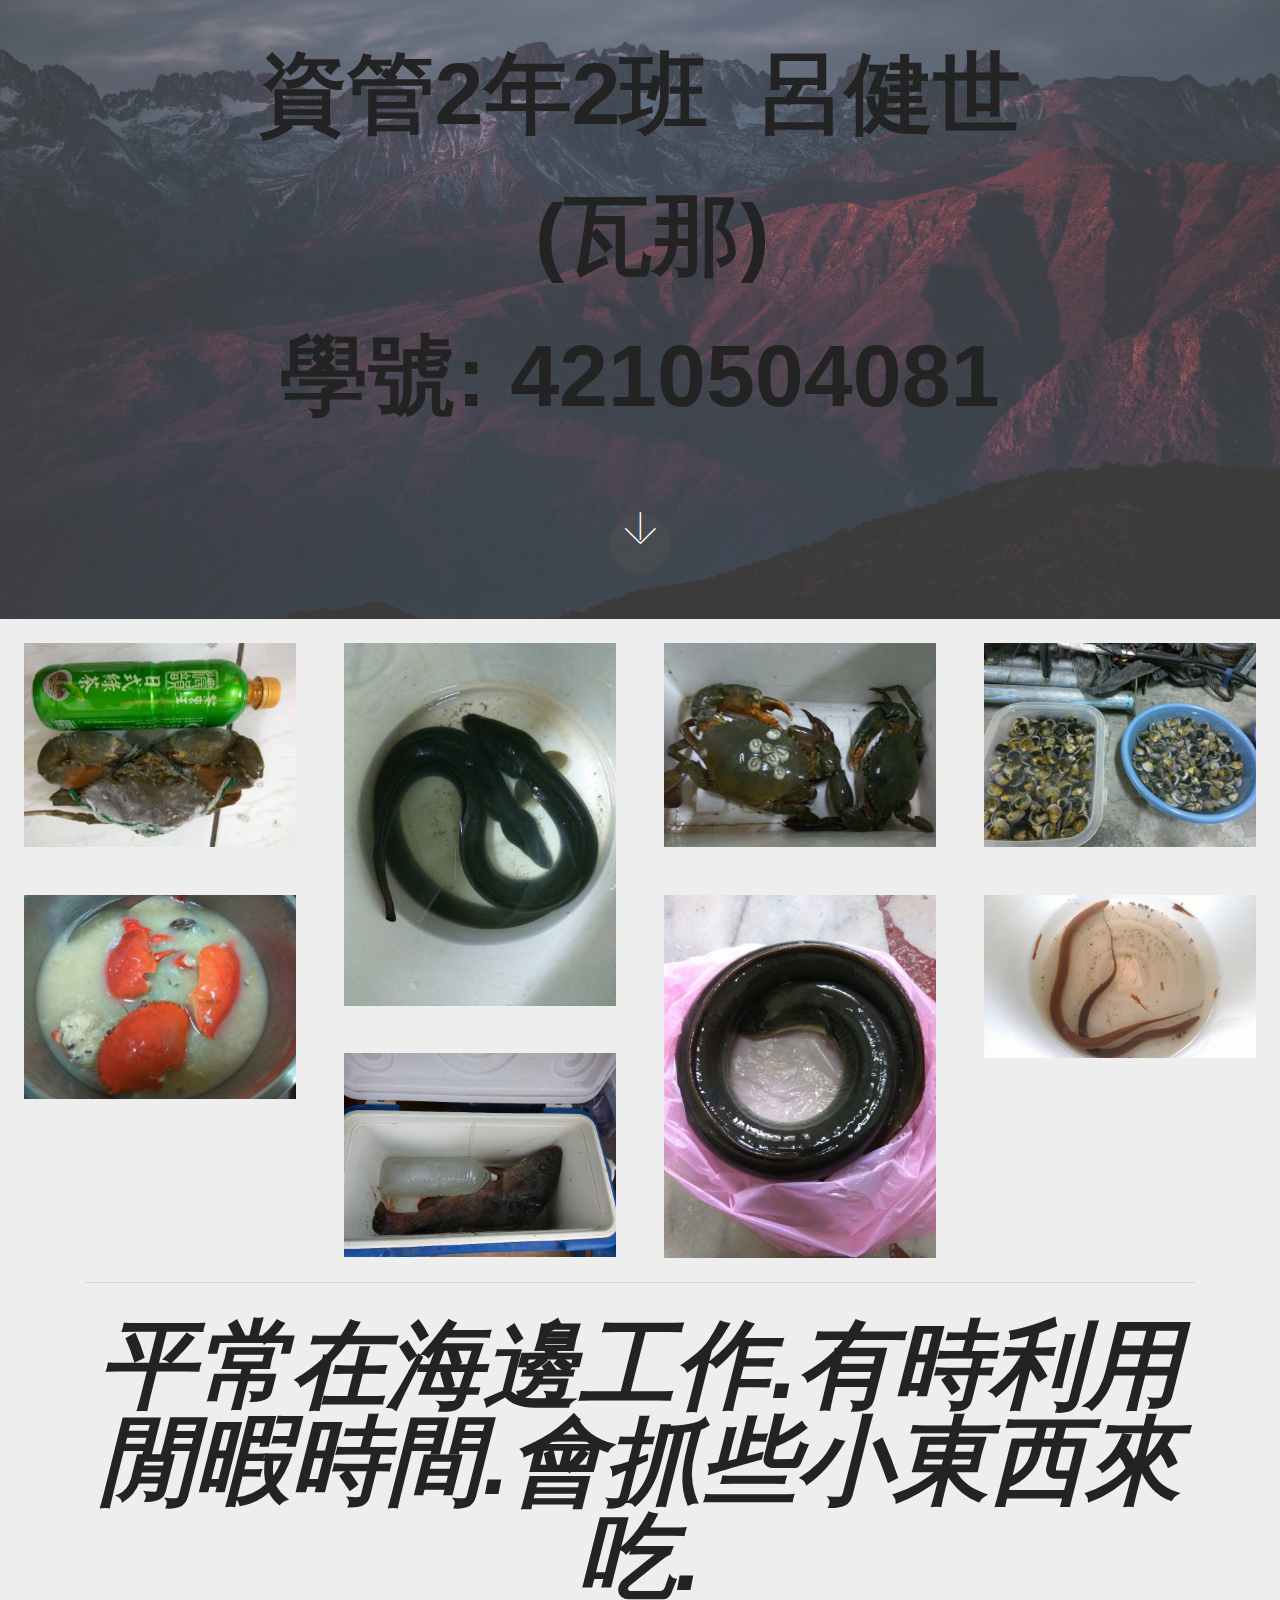
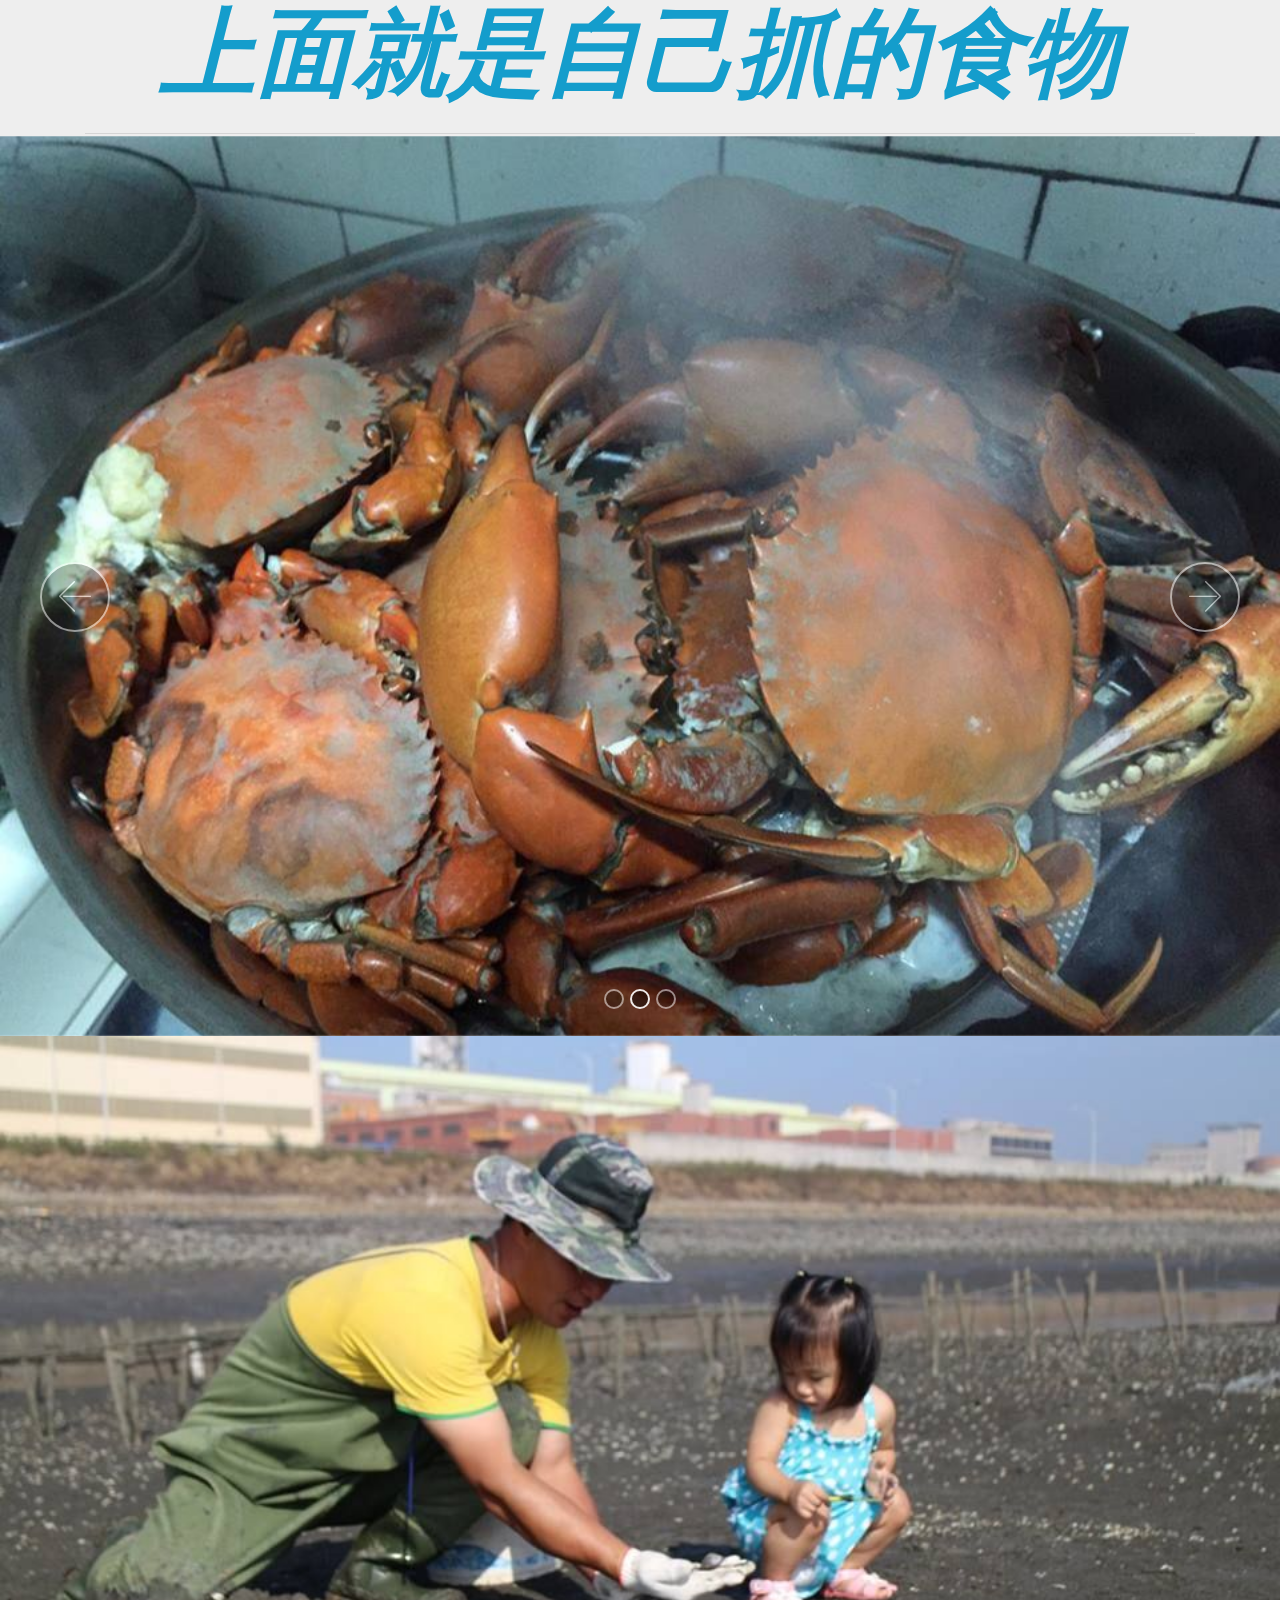
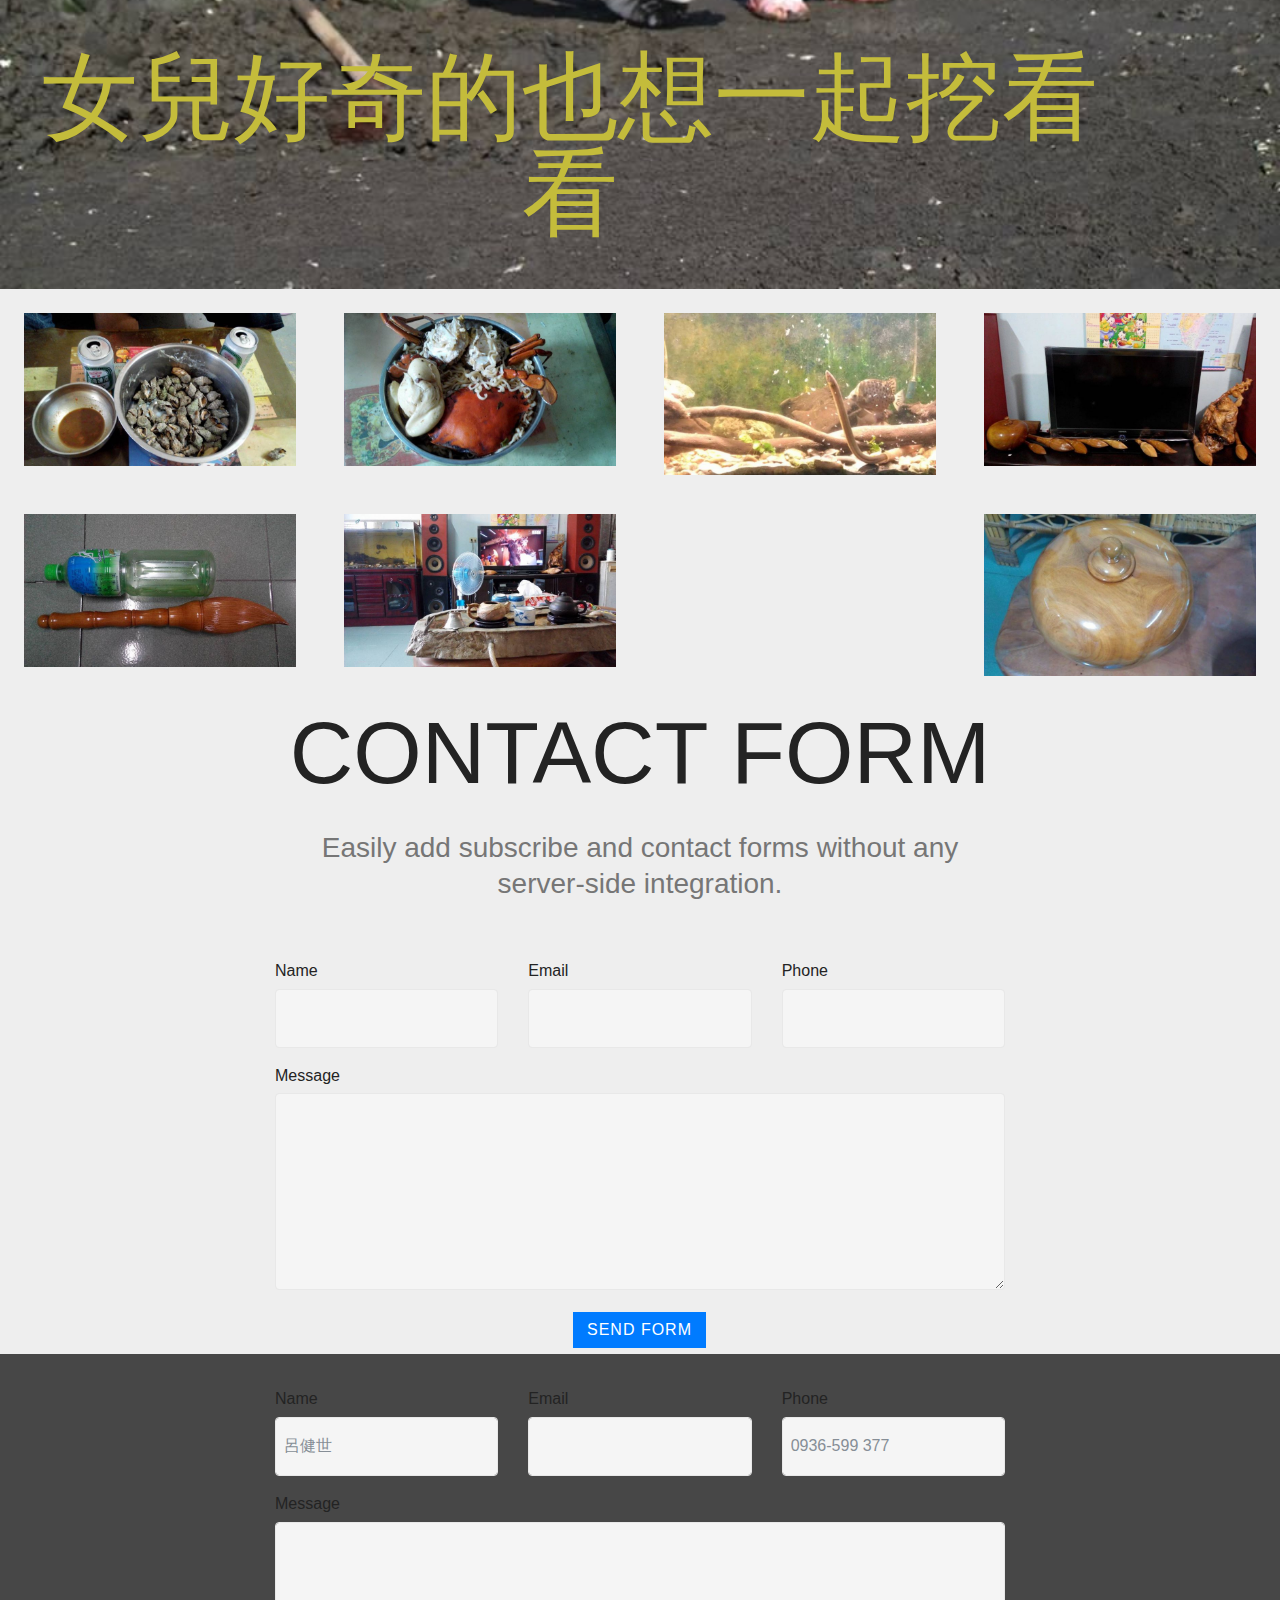
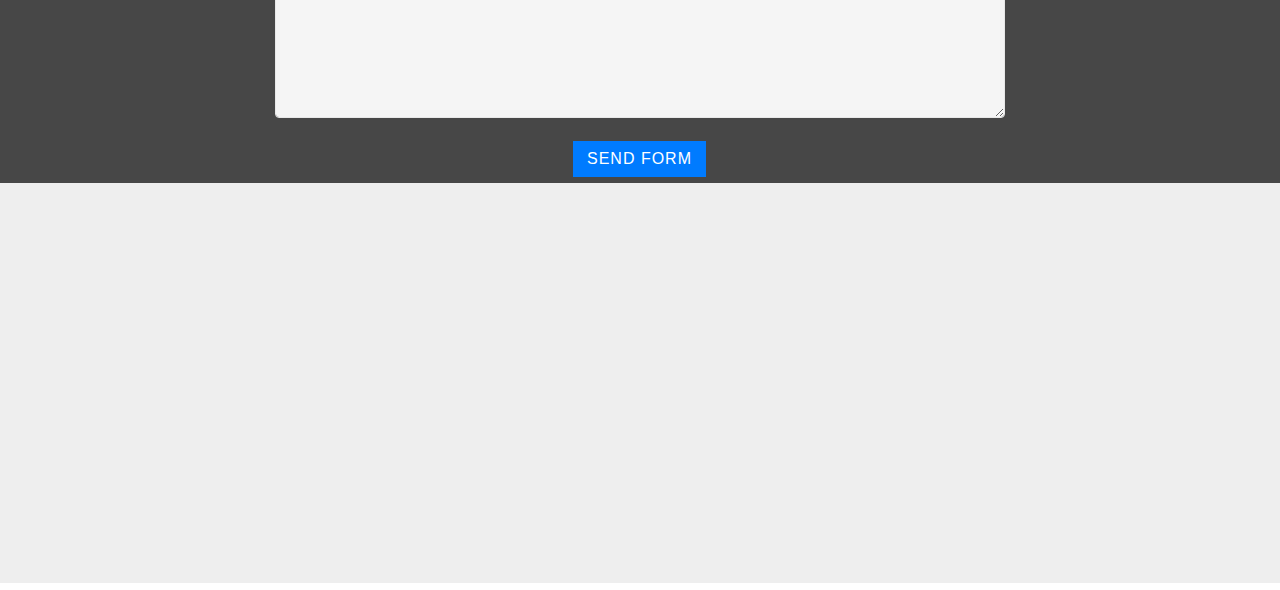
<file: index.html>
<!DOCTYPE html>
<html>
<head>
  <!-- Site made with Mobirise Website Builder v4.3.2, https://mobirise.com -->
  <meta charset="UTF-8">
  <meta http-equiv="X-UA-Compatible" content="IE=edge">
  <meta name="generator" content="Mobirise v4.3.2, mobirise.com">
  <meta name="viewport" content="width=device-width, initial-scale=1">
  <link rel="shortcut icon" href="assets/images/13233088-1294215613926660-7932920615379313772-n-128x192.png" type="image/x-icon">
  <meta name="description" content="">
  <title>主頁</title>
  <link rel="stylesheet" href="assets/web/assets/mobirise-icons/mobirise-icons.css">
  <link rel="stylesheet" href="assets/tether/tether.min.css">
  <link rel="stylesheet" href="assets/bootstrap/css/bootstrap.min.css">
  <link rel="stylesheet" href="assets/bootstrap/css/bootstrap-grid.min.css">
  <link rel="stylesheet" href="assets/bootstrap/css/bootstrap-reboot.min.css">
  <link rel="stylesheet" href="assets/theme/css/style.css">
  <link rel="stylesheet" href="assets/mobirise-gallery/style.css">
  <link rel="stylesheet" href="assets/mobirise/css/mbr-additional.css" type="text/css">
  
  
  
</head>
<body>
<section class="cid-qxQDAci1DD" id="header2-f" data-rv-view="323">

    

    <div class="mbr-overlay" style="opacity: 0.5; background-color: rgb(118, 118, 118);"></div>

    <div class="container align-center">
        <div class="row justify-content-md-center">
            <div class="mbr-white col-md-10">
                <h1 class="mbr-section-title mbr-bold pb-3 mbr-fonts-style display-1"></h1>
                
                <p class="mbr-text pb-3 mbr-fonts-style display-2"><strong>資管2年2班 &nbsp;呂健世 &nbsp;(瓦那)<br>學號: 4210504081<br><br></strong></p>
                
            </div>
        </div>
    </div>
    <div class="mbr-arrow hidden-sm-down" aria-hidden="true">
        <a href="#next">
            <i class="mbri-down mbr-iconfont"></i>
        </a>
    </div>
</section>

<section class="engine"><a href="https://mobirise.co/d">free website software</a></section><section class="mbr-gallery mbr-slider-carousel cid-qD2ebom1kF" id="gallery2-o" data-rv-view="326">

    

    <div>
        <div><!-- Filter --><!-- Gallery --><div class="mbr-gallery-row"><div class="mbr-gallery-layout-default"><div><div><div class="mbr-gallery-item mbr-gallery-item--p3" data-video-url="false" data-tags="Awesome"><div href="#lb-gallery2-o" data-slide-to="0" data-toggle="modal"><img src="assets/images/img-20170701-141420-2000x1500-800x600.jpg" alt=""><span class="icon-focus"></span></div></div><div class="mbr-gallery-item mbr-gallery-item--p3" data-video-url="false" data-tags="Responsive"><div href="#lb-gallery2-o" data-slide-to="1" data-toggle="modal"><img src="assets/images/img-20170421-183201-2000x2666-800x1066.jpg" alt=""><span class="icon-focus"></span></div></div><div class="mbr-gallery-item mbr-gallery-item--p3" data-video-url="false" data-tags="Creative"><div href="#lb-gallery2-o" data-slide-to="2" data-toggle="modal"><img src="assets/images/img-20171005-191212-2000x1500-800x600.jpg" alt=""><span class="icon-focus"></span></div></div><div class="mbr-gallery-item mbr-gallery-item--p3" data-video-url="false" data-tags="Animated"><div href="#lb-gallery2-o" data-slide-to="3" data-toggle="modal"><img src="assets/images/img-20170921-205532-2000x1500-800x600.jpg" alt=""><span class="icon-focus"></span></div></div><div class="mbr-gallery-item mbr-gallery-item--p3" data-video-url="false" data-tags="Awesome"><div href="#lb-gallery2-o" data-slide-to="4" data-toggle="modal"><img src="assets/images/img-20171017-223703-2000x1500-800x600.jpg" alt=""><span class="icon-focus"></span></div></div><div class="mbr-gallery-item mbr-gallery-item--p3" data-video-url="false" data-tags="Awesome"><div href="#lb-gallery2-o" data-slide-to="5" data-toggle="modal"><img src="assets/images/img-20171003-123011-2000x2666-800x1066.jpg" alt=""><span class="icon-focus"></span></div></div><div class="mbr-gallery-item mbr-gallery-item--p3" data-video-url="false" data-tags="Responsive"><div href="#lb-gallery2-o" data-slide-to="6" data-toggle="modal"><img src="assets/images/998758-553498354712075-1970133759-n-960x574-800x478.jpg" alt=""><span class="icon-focus"></span></div></div><div class="mbr-gallery-item mbr-gallery-item--p3" data-video-url="false" data-tags="Animated"><div href="#lb-gallery2-o" data-slide-to="7" data-toggle="modal"><img src="assets/images/img-20171004-93428-2000x1500-800x600.jpg" alt=""><span class="icon-focus"></span></div></div></div></div><div class="clearfix"></div></div></div><!-- Lightbox --><div data-app-prevent-settings="" class="mbr-slider modal fade carousel slide" tabindex="-1" data-keyboard="true" data-interval="false" id="lb-gallery2-o"><div class="modal-dialog"><div class="modal-content"><div class="modal-body"><div class="carousel-inner"><div class="carousel-item"><img src="assets/images/img-20170701-141420-2000x1500.jpg" alt=""></div><div class="carousel-item"><img src="assets/images/img-20170421-183201-2000x2666.jpg" alt=""></div><div class="carousel-item"><img src="assets/images/img-20171005-191212-2000x1500.jpg" alt=""></div><div class="carousel-item"><img src="assets/images/img-20170921-205532-2000x1500.jpg" alt=""></div><div class="carousel-item"><img src="assets/images/img-20171017-223703-2000x1500.jpg" alt=""></div><div class="carousel-item"><img src="assets/images/img-20171003-123011-2000x2666.jpg" alt=""></div><div class="carousel-item active"><img src="assets/images/998758-553498354712075-1970133759-n-960x574.jpg" alt=""></div><div class="carousel-item"><img src="assets/images/img-20171004-93428-2000x1500.jpg" alt=""></div></div><a class="carousel-control carousel-control-prev" role="button" data-slide="prev" href="#lb-gallery2-o"><span class="mbri-left mbr-iconfont" aria-hidden="true"></span><span class="sr-only">Previous</span></a><a class="carousel-control carousel-control-next" role="button" data-slide="next" href="#lb-gallery2-o"><span class="mbri-right mbr-iconfont" aria-hidden="true"></span><span class="sr-only">Next</span></a><a class="close" href="#" role="button" data-dismiss="modal"><span class="sr-only">Close</span></a></div></div></div></div></div>
    </div>

</section>

<section class="mbr-section article content9 cid-qD2v6pzMc5" id="content9-q" data-rv-view="361">
    
     

    <div class="container">
        <div class="inner-container" style="width: 100%;">
            <hr class="line" style="width: 100%;">
            <div class="section-text align-center mbr-fonts-style display-1"><strong><em>平常在海邊工作.有時利用閒暇時間.會抓些小東西來吃.
</em></strong><div><strong><em>上面就是自己抓的食物</em></strong></div></div>
            <hr class="line" style="width: 100%;">
        </div>
        </div>
</section>

<section class="carousel slide cid-qD2B3ukZTH" data-interval="false" id="slider1-r" data-rv-view="363">

    

    <div class="full-screen"><div class="mbr-slider slide carousel" data-pause="true" data-keyboard="false" data-ride="false" data-interval="false"><ol class="carousel-indicators"><li data-app-prevent-settings="" data-target="#slider1-r" data-slide-to="0"></li><li data-app-prevent-settings="" data-target="#slider1-r" class=" active" data-slide-to="1"></li><li data-app-prevent-settings="" data-target="#slider1-r" data-slide-to="2"></li></ol><div class="carousel-inner" role="listbox"><div class="carousel-item slider-fullscreen-image" data-bg-video-slide="false" style="background-image: url(assets/images/10308440-709360262459216-1128887620278809524-n-960x540.jpg);"><div class="container container-slide"><div class="image_wrapper"><div class="mbr-overlay" style="background-color: rgb(35, 35, 35);"></div><img src="assets/images/10308440-709360262459216-1128887620278809524-n-960x540.jpg"><div class="carousel-caption justify-content-center"><div class="col-10 align-center"></div></div></div></div></div><div class="carousel-item slider-fullscreen-image active" data-bg-video-slide="false" style="background-image: url(assets/images/10846123-816598475068727-2682305108186174008-n-960x720.jpg);"><div class="container container-slide"><div class="image_wrapper"><img src="assets/images/10846123-816598475068727-2682305108186174008-n-960x720.jpg"><div class="carousel-caption justify-content-center"><div class="col-10 align-left"></div></div></div></div></div><div class="carousel-item slider-fullscreen-image" data-bg-video-slide="false" style="background-image: url(assets/images/10533462-749311115130797-6256846779714841114-n-960x540.jpg);"><div class="container container-slide"><div class="image_wrapper"><img src="assets/images/10533462-749311115130797-6256846779714841114-n-960x540.jpg"><div class="carousel-caption justify-content-center"><div class="col-10 align-right"></div></div></div></div></div></div><a data-app-prevent-settings="" class="carousel-control carousel-control-prev" role="button" data-slide="prev" href="#slider1-r"><span aria-hidden="true" class="mbri-left mbr-iconfont"></span><span class="sr-only">Previous</span></a><a data-app-prevent-settings="" class="carousel-control carousel-control-next" role="button" data-slide="next" href="#slider1-r"><span aria-hidden="true" class="mbri-right mbr-iconfont"></span><span class="sr-only">Next</span></a></div></div>

</section>

<section class="cid-qD2I5RYX2E" id="image2-t" data-rv-view="375">

    

    <figure class="mbr-figure">
        <div class="image-block" style="width: 100%;">
            <img src="assets/images/15109501-1463142960367257-8457573931077536658-n-1-960x640.jpg" alt="Mobirise" title="" media-simple="true">
            <figcaption class="mbr-figure-caption mbr-figure-caption-over">
                <div class="container pb-5 mbr-white align-center mbr-fonts-style display-1">女兒好奇的也想一起挖看看</div>
            </figcaption>
        </div>
    </figure>
</section>

<section class="mbr-gallery mbr-slider-carousel cid-qD2MoruXx0" id="gallery3-u" data-rv-view="377">

    

    <div>
        <div><!-- Filter --><!-- Gallery --><div class="mbr-gallery-row"><div class="mbr-gallery-layout-default"><div><div><div class="mbr-gallery-item mbr-gallery-item--p3" data-video-url="false" data-tags="Awesome"><div href="#lb-gallery3-u" data-slide-to="0" data-toggle="modal"><img src="assets/images/10502132-729251077136801-431976051928514944-n-960x540-800x450.jpg" alt=""><span class="icon-focus"></span></div></div><div class="mbr-gallery-item mbr-gallery-item--p3" data-video-url="false" data-tags="Responsive"><div href="#lb-gallery3-u" data-slide-to="1" data-toggle="modal"><img src="assets/images/1510896-1013100402085199-1277181788011504272-n-960x540-800x450.jpg" alt=""><span class="icon-focus"></span></div></div><div class="mbr-gallery-item mbr-gallery-item--p3" data-video-url="false" data-tags="Creative"><div href="#lb-gallery3-u" data-slide-to="2" data-toggle="modal"><img src="assets/images/1377255-587643514630892-1664102345-n-960x574-800x478.jpg" alt=""><span class="icon-focus"></span></div></div><div class="mbr-gallery-item mbr-gallery-item--p3" data-video-url="false" data-tags="Awesome"><div href="#lb-gallery3-u" data-slide-to="3" data-toggle="modal"><img src="assets/images/11083894-878980075497233-6566083855587362500-n-960x540-800x450.jpg" alt=""><span class="icon-focus"></span></div></div><div class="mbr-gallery-item mbr-gallery-item--p3" data-video-url="false" data-tags="Awesome"><div href="#lb-gallery3-u" data-slide-to="4" data-toggle="modal"><img src="assets/images/11011685-893972540664653-348863256258981641-n-960x540-800x450.jpg" alt=""><span class="icon-focus"></span></div></div><div class="mbr-gallery-item mbr-gallery-item--p3" data-video-url="false" data-tags="Responsive"><div href="#lb-gallery3-u" data-slide-to="5" data-toggle="modal"><img src="assets/images/12006133-964925773569329-3188739423926783624-n-960x540-800x450.jpg" alt=""><span class="icon-focus"></span></div></div><div class="mbr-gallery-item mbr-gallery-item--p3" data-video-url="false" data-tags="Animated"><div href="#lb-gallery3-u" data-slide-to="6" data-toggle="modal"><img src="assets/images/1239716-568290846566159-1355639677-n-960x574-800x478.jpg" alt=""><span class="icon-focus"></span></div></div></div></div><div class="clearfix"></div></div></div><!-- Lightbox --><div data-app-prevent-settings="" class="mbr-slider modal fade carousel slide" tabindex="-1" data-keyboard="true" data-interval="false" id="lb-gallery3-u"><div class="modal-dialog"><div class="modal-content"><div class="modal-body"><div class="carousel-inner"><div class="carousel-item"><img src="assets/images/10502132-729251077136801-431976051928514944-n-960x540.jpg" alt=""></div><div class="carousel-item"><img src="assets/images/1510896-1013100402085199-1277181788011504272-n-960x540.jpg" alt=""></div><div class="carousel-item"><img src="assets/images/1377255-587643514630892-1664102345-n-960x574.jpg" alt=""></div><div class="carousel-item"><img src="assets/images/11083894-878980075497233-6566083855587362500-n-960x540.jpg" alt=""></div><div class="carousel-item"><img src="assets/images/11011685-893972540664653-348863256258981641-n-960x540.jpg" alt=""></div><div class="carousel-item"><img src="assets/images/12006133-964925773569329-3188739423926783624-n-960x540.jpg" alt=""></div><div class="carousel-item active"><img src="assets/images/1239716-568290846566159-1355639677-n-960x574.jpg" alt=""></div></div><a class="carousel-control carousel-control-prev" role="button" data-slide="prev" href="#lb-gallery3-u"><span class="mbri-left mbr-iconfont" aria-hidden="true"></span><span class="sr-only">Previous</span></a><a class="carousel-control carousel-control-next" role="button" data-slide="next" href="#lb-gallery3-u"><span class="mbri-right mbr-iconfont" aria-hidden="true"></span><span class="sr-only">Next</span></a><a class="close" href="#" role="button" data-dismiss="modal"><span class="sr-only">Close</span></a></div></div></div></div></div>
    </div>

</section>

<section class="mbr-section form1 cid-qD34UYHLPT" id="form1-y" data-rv-view="408">

    

    
    <div class="container">
        <div class="row justify-content-center">
            <div class="title col-12 col-lg-8">
                <h2 class="mbr-section-title align-center pb-3 mbr-fonts-style display-2">
                    CONTACT FORM
                </h2>
                <h3 class="mbr-section-subtitle align-center mbr-light pb-3 mbr-fonts-style display-5">
                    Easily add subscribe and contact forms without any server-side integration.
                </h3>
            </div>
        </div>
    </div>
    <div class="container">
        <div class="row justify-content-center">
            <div class="media-container-column col-lg-8" data-form-type="formoid">
                    
            
                    <form class="mbr-form" action="https://mobirise.com/" method="post">
                        <div class="row row-sm-offset">
                            <div class="col-md-4 multi-horizontal" data-for="name">
                                <div class="form-group">
                                    <label class="form-control-label mbr-fonts-style display-7" for="name-form1-y">Name</label>
                                    <input type="text" class="form-control" name="name" data-form-field="Name" required="" id="name-form1-y">
                                </div>
                            </div>
                            <div class="col-md-4 multi-horizontal" data-for="email">
                                <div class="form-group">
                                    <label class="form-control-label mbr-fonts-style display-7" for="email-form1-y">Email</label>
                                    <input type="email" class="form-control" name="email" data-form-field="Email" required="" id="email-form1-y">
                                </div>
                            </div>
                            <div class="col-md-4 multi-horizontal" data-for="phone">
                                <div class="form-group">
                                    <label class="form-control-label mbr-fonts-style display-7" for="phone-form1-y">Phone</label>
                                    <input type="tel" class="form-control" name="phone" data-form-field="Phone" id="phone-form1-y">
                                </div>
                            </div>
                        </div>
                        <div class="form-group" data-for="message">
                            <label class="form-control-label mbr-fonts-style display-7" for="message-form1-y">Message</label>
                            <textarea type="text" class="form-control" name="message" rows="7" data-form-field="Message" id="message-form1-y"></textarea>
                        </div>
            
                        <span class="input-group-btn">
                            <button href="" type="submit" class="btn btn-primary btn-form display-4">SEND FORM</button>
                        </span>
                    </form>
            </div>
        </div>
    </div>
</section>

<section class="mbr-section form1 cid-qD34UXmkcr" id="form1-v" data-rv-view="411">

    

    <div class="mbr-overlay" style="opacity: 0.7; background-color: rgb(0, 0, 0);">
    </div>
    <div class="container">
        <div class="row justify-content-center">
            <div class="title col-12 col-lg-8">
                
                
            </div>
        </div>
    </div>
    <div class="container">
        <div class="row justify-content-center">
            <div class="media-container-column col-lg-8" data-form-type="formoid">
                    <div data-form-alert="" hidden="">Thanks for filling out the form!</div>
            
                    <form class="mbr-form" action="https://mobirise.com/" method="post" data-form-title="Mobirise Form"><input type="hidden" data-form-email="true" value="PEuCvqrjTfPNt2WDguPGDs59C288dKtLKlf9xQM65RUT6lOG5Q6LqGifGjrXDbsrq+t32sZ3Cl7lWdq+/epnYhYaT+TFg/QSe+1C+A6YzJVHN1FrH7zYYYQVcQ9Y9eEl">
                        <div class="row row-sm-offset">
                            <div class="col-md-4 multi-horizontal" data-for="name">
                                <div class="form-group">
                                    <label class="form-control-label mbr-fonts-style display-7" for="name-form1-v">Name</label>
                                    <input type="text" class="form-control" name="name" data-form-field="Name" required="" placeholder="呂健世" id="name-form1-v">
                                </div>
                            </div>
                            <div class="col-md-4 multi-horizontal" data-for="email">
                                <div class="form-group">
                                    <label class="form-control-label mbr-fonts-style display-7" for="email-form1-v">Email</label>
                                    <input type="email" class="form-control" name="email" data-form-field="Email" required="" id="email-form1-v">
                                </div>
                            </div>
                            <div class="col-md-4 multi-horizontal" data-for="phone">
                                <div class="form-group">
                                    <label class="form-control-label mbr-fonts-style display-7" for="phone-form1-v">Phone</label>
                                    <input type="tel" class="form-control" name="phone" data-form-field="Phone" placeholder="0936-599 377" id="phone-form1-v">
                                </div>
                            </div>
                        </div>
                        <div class="form-group" data-for="message">
                            <label class="form-control-label mbr-fonts-style display-7" for="message-form1-v">Message</label>
                            <textarea type="text" class="form-control" name="message" rows="7" data-form-field="Message" id="message-form1-v"></textarea>
                        </div>
            
                        <span class="input-group-btn">
                            <button href="" type="submit" class="btn btn-primary btn-form display-4">SEND FORM</button>
                        </span>
                    </form>
            </div>
        </div>
    </div>
</section>

<section class="map2 cid-qD34XmkWr8" id="map2-w" data-rv-view="414">

    

    <div class="container">
        <div class="media-container-row">
            <div class="col-md-8">
                <div class="google-map"><iframe frameborder="0" style="border:0" src="https://www.google.com/maps/embed/v1/place?key=AIzaSyA0Dx_boXQiwvdz8sJHoYeZNVTdoWONYkU&amp;q=place_id:Ei00Mznlj7DngaPlj7DkuK3luILlpKflronljYDkuK3lsbHljZfot681MDLomZ8" allowfullscreen=""></iframe></div>
        </div>
    </div>
</div></section>


  <script src="assets/web/assets/jquery/jquery.min.js"></script>
  <script src="assets/popper/popper.min.js"></script>
  <script src="assets/tether/tether.min.js"></script>
  <script src="assets/bootstrap/js/bootstrap.min.js"></script>
  <script src="assets/smooth-scroll/smooth-scroll.js"></script>
  <script src="assets/masonry/masonry.pkgd.min.js"></script>
  <script src="assets/imagesloaded/imagesloaded.pkgd.min.js"></script>
  <script src="assets/bootstrap-carousel-swipe/bootstrap-carousel-swipe.js"></script>
  <script src="assets/jquery-mb-ytplayer/jquery.mb.ytplayer.min.js"></script>
  <script src="assets/jquery-mb-vimeo_player/jquery.mb.vimeo_player.js"></script>
  <script src="assets/theme/js/script.js"></script>
  <script src="assets/mobirise-slider-video/script.js"></script>
  <script src="assets/formoid/formoid.min.js"></script>
  <script src="assets/mobirise-gallery/player.min.js"></script>
  <script src="assets/mobirise-gallery/script.js"></script>
  
  
</body>
</html>
</file>
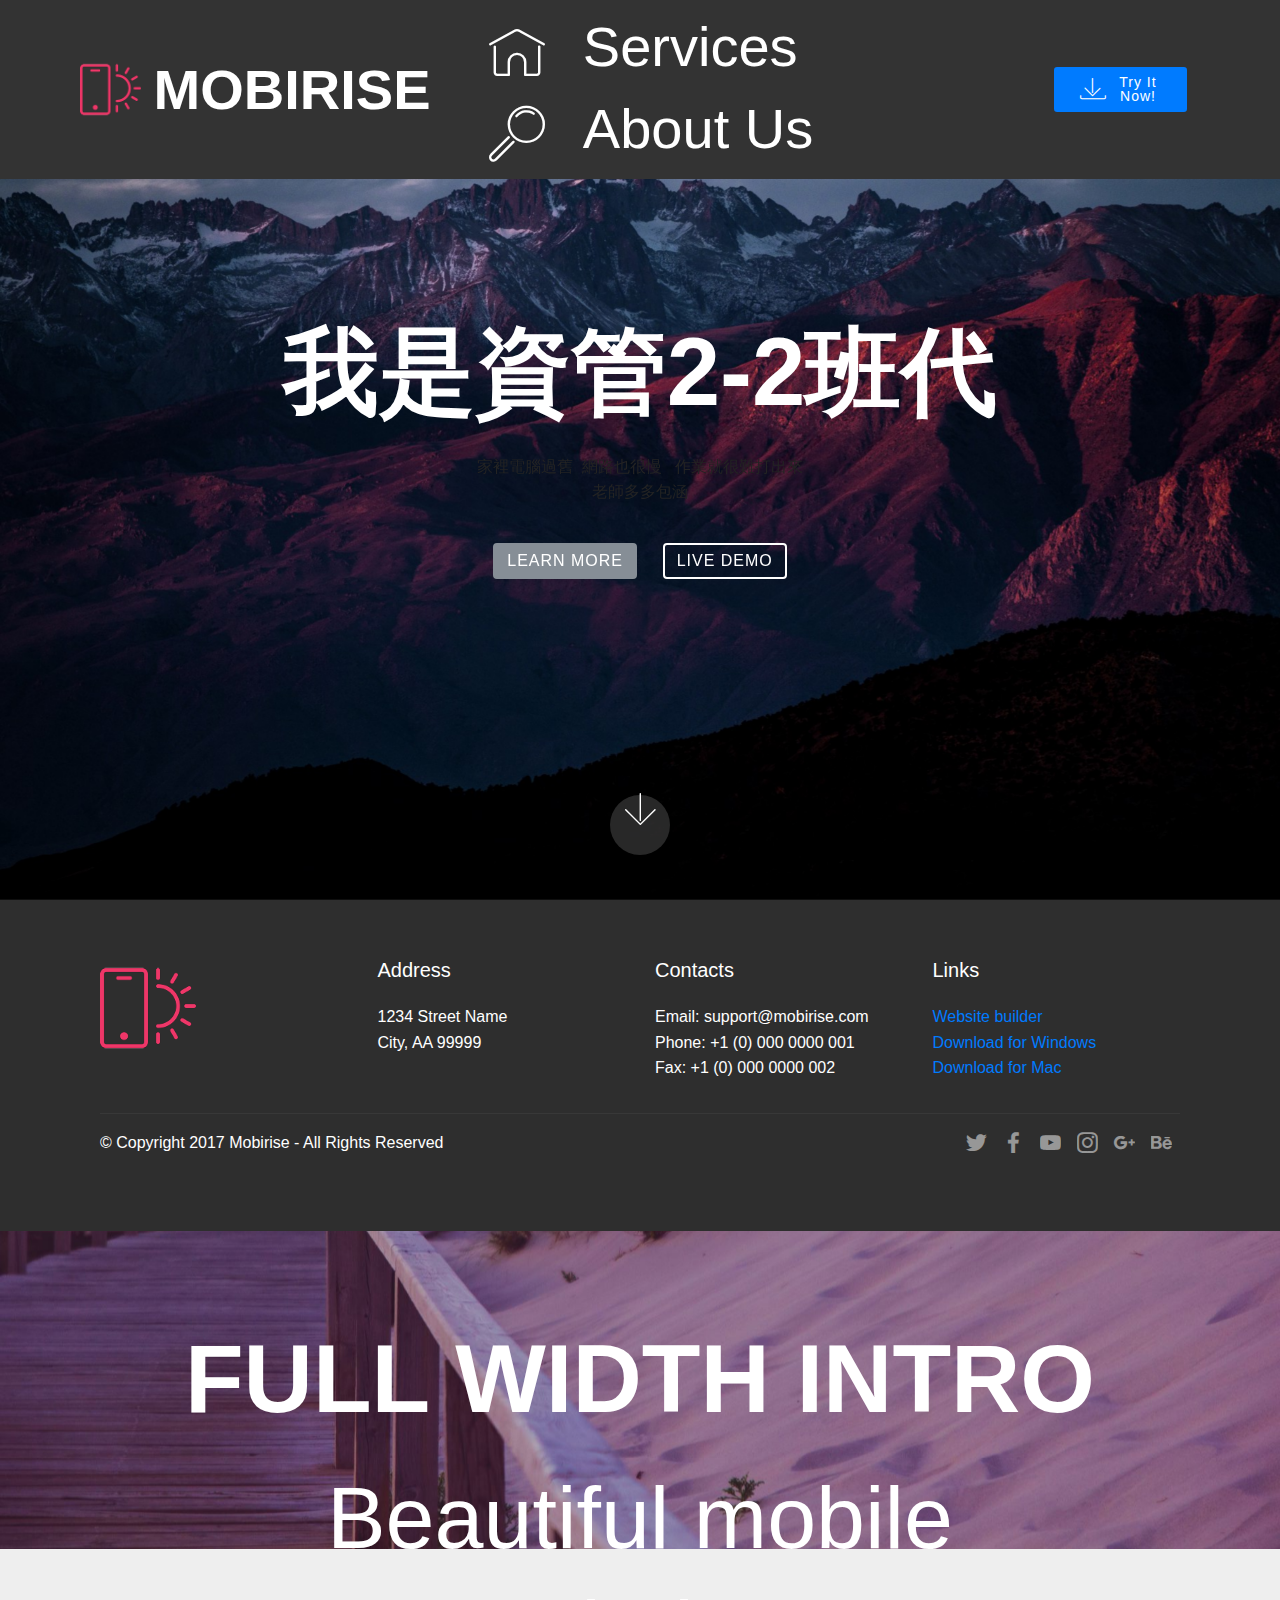
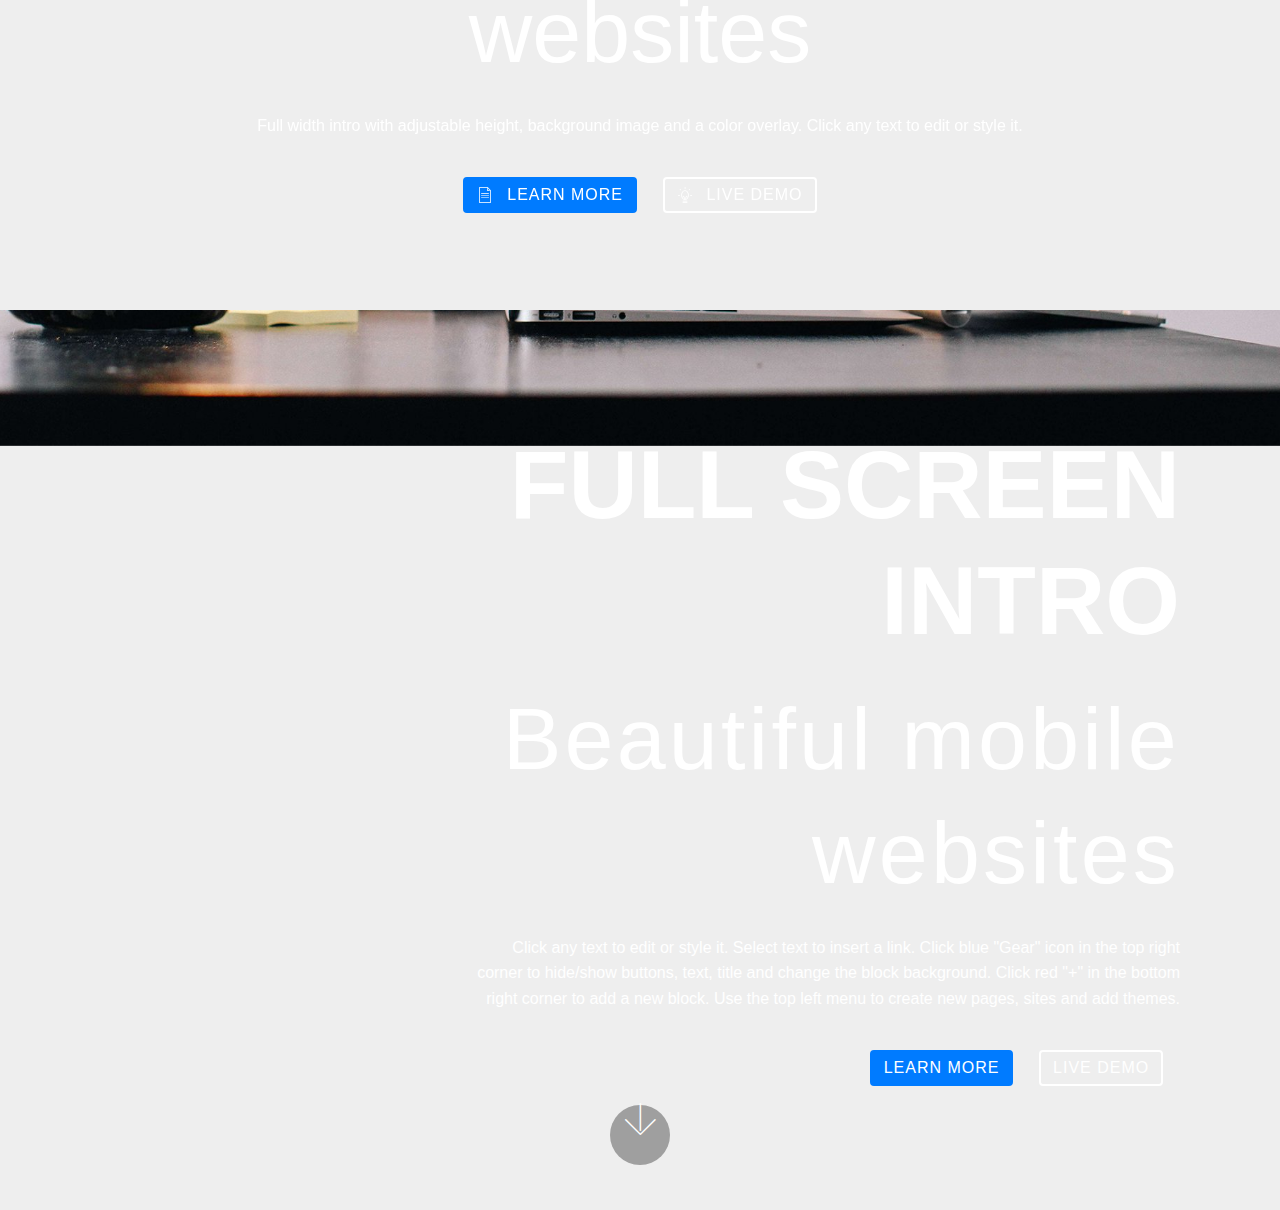
<file: page1.html>
<!DOCTYPE html>
<html>
<head>
  <!-- Site made with Mobirise Website Builder v4.3.2, https://mobirise.com -->
  <meta charset="UTF-8">
  <meta http-equiv="X-UA-Compatible" content="IE=edge">
  <meta name="generator" content="Mobirise v4.3.2, mobirise.com">
  <meta name="viewport" content="width=device-width, initial-scale=1">
  <link rel="shortcut icon" href="assets/images/13233088-1294215613926660-7932920615379313772-n-128x192.png" type="image/x-icon">
  <meta name="description" content="">
  <title>Page 1</title>
  <link rel="stylesheet" href="assets/web/assets/mobirise-icons/mobirise-icons.css">
  <link rel="stylesheet" href="assets/tether/tether.min.css">
  <link rel="stylesheet" href="assets/bootstrap/css/bootstrap.min.css">
  <link rel="stylesheet" href="assets/bootstrap/css/bootstrap-grid.min.css">
  <link rel="stylesheet" href="assets/bootstrap/css/bootstrap-reboot.min.css">
  <link rel="stylesheet" href="assets/socicon/css/styles.css">
  <link rel="stylesheet" href="assets/dropdown/css/style.css">
  <link rel="stylesheet" href="assets/theme/css/style.css">
  <link rel="stylesheet" href="assets/mobirise/css/mbr-additional.css" type="text/css">
  
  
  
</head>
<body>
<section class="menu cid-qxQDAaywVv" once="menu" id="menu1-i" data-rv-view="416">

    

    <nav class="navbar navbar-expand beta-menu navbar-dropdown align-items-center navbar-fixed-top navbar-toggleable-sm">
        <button class="navbar-toggler navbar-toggler-right" type="button" data-toggle="collapse" data-target="#navbarSupportedContent" aria-controls="navbarSupportedContent" aria-expanded="false" aria-label="Toggle navigation">
            <div class="hamburger">
                <span></span>
                <span></span>
                <span></span>
                <span></span>
            </div>
        </button>
        <div class="menu-logo">
            <div class="navbar-brand">
                <span class="navbar-logo">
                    <a href="https://mobirise.com">
                         <img src="assets/images/logo2.png" alt="Mobirise" media-simple="true" style="height: 3.8rem;">
                    </a>
                </span>
                <span class="navbar-caption-wrap">
                    <a class="navbar-caption text-white display-4" href="https://mobirise.com">
                        MOBIRISE
                    </a>
                </span>
            </div>
        </div>
        <div class="collapse navbar-collapse" id="navbarSupportedContent">
            <ul class="navbar-nav nav-dropdown" data-app-modern-menu="true"><li class="nav-item">
                    <a class="nav-link link text-white display-4" href="https://mobirise.com">
                        <span class="mbri-home mbr-iconfont mbr-iconfont-btn"></span>
                        Services
                    </a>
                </li>
                <li class="nav-item">
                    <a class="nav-link link text-white display-4" href="https://mobirise.com">
                        <span class="mbri-search mbr-iconfont mbr-iconfont-btn"></span>
                        About Us
                    </a>
                </li></ul>
            <div class="navbar-buttons mbr-section-btn">
                <a class="btn btn-sm btn-primary display-4" href="https://mobirise.com">
                    <span class="mbri-save mbr-iconfont mbr-iconfont-btn "></span>
                    Try It Now!
                </a>
            </div>
        </div>
    </nav>
</section>

<section class="engine"><a href="https://mobirise.co/o">bootstrap buttons</a></section><section class="cid-qxQDAci1DD mbr-fullscreen mbr-parallax-background" id="header2-j" data-rv-view="418">

    

    

    <div class="container align-center">
        <div class="row justify-content-md-center">
            <div class="mbr-white col-md-10">
                <h1 class="mbr-section-title mbr-bold pb-3 mbr-fonts-style display-1">我是資管2-2班代</h1>
                
                <p class="mbr-text pb-3 mbr-fonts-style display-5">家裡電腦過舊 &nbsp;網路也很慢 &nbsp; 作業就很難打出來<br>老師多多包涵</p>
                <div class="mbr-section-btn"><a class="btn btn-md btn-secondary display-4" href="https://mobirise.com">LEARN MORE</a>
                    <a class="btn btn-md btn-white-outline display-4" href="https://mobirise.com">LIVE DEMO</a></div>
            </div>
        </div>
    </div>
    <div class="mbr-arrow hidden-sm-down" aria-hidden="true">
        <a href="#next">
            <i class="mbri-down mbr-iconfont"></i>
        </a>
    </div>
</section>

<section class="cid-qxQDAdCBDF" id="footer1-k" data-rv-view="421">

    

    

    <div class="container">
        <div class="media-container-row content text-white">
            <div class="col-12 col-md-3">
                <div class="media-wrap">
                    <a href="https://mobirise.com/">
                        <img src="assets/images/logo2.png" alt="Mobirise" media-simple="true">
                    </a>
                </div>
            </div>
            <div class="col-12 col-md-3 mbr-fonts-style display-7">
                <h5 class="pb-3">
                    Address
                </h5>
                <p class="mbr-text">
                    1234 Street Name
                    <br>City, AA 99999
                </p>
            </div>
            <div class="col-12 col-md-3 mbr-fonts-style display-7">
                <h5 class="pb-3">
                    Contacts
                </h5>
                <p class="mbr-text">
                    Email: support@mobirise.com
                    <br>Phone: +1 (0) 000 0000 001
                    <br>Fax: +1 (0) 000 0000 002
                </p>
            </div>
            <div class="col-12 col-md-3 mbr-fonts-style display-7">
                <h5 class="pb-3">
                    Links
                </h5>
                <p class="mbr-text">
                    <a class="text-primary" href="https://mobirise.com/">Website builder</a>
                    <br><a class="text-primary" href="https://mobirise.com/mobirise-free-win.zip">Download for Windows</a>
                    <br><a class="text-primary" href="https://mobirise.com/mobirise-free-mac.zip">Download for Mac</a>
                </p>
            </div>
        </div>
        <div class="footer-lower">
            <div class="media-container-row">
                <div class="col-sm-12">
                    <hr>
                </div>
            </div>
            <div class="media-container-row mbr-white">
                <div class="col-sm-6 copyright">
                    <p class="mbr-text mbr-fonts-style display-7">
                        © Copyright 2017 Mobirise - All Rights Reserved
                    </p>
                </div>
                <div class="col-md-6">
                    <div class="social-list align-right">
                        <div class="soc-item">
                            <a href="https://twitter.com/mobirise" target="_blank">
                                <span class="socicon-twitter socicon mbr-iconfont mbr-iconfont-social" media-simple="true"></span>
                            </a>
                        </div>
                        <div class="soc-item">
                            <a href="https://www.facebook.com/pages/Mobirise/1616226671953247" target="_blank">
                                <span class="socicon-facebook socicon mbr-iconfont mbr-iconfont-social" media-simple="true"></span>
                            </a>
                        </div>
                        <div class="soc-item">
                            <a href="https://www.youtube.com/c/mobirise" target="_blank">
                                <span class="socicon-youtube socicon mbr-iconfont mbr-iconfont-social" media-simple="true"></span>
                            </a>
                        </div>
                        <div class="soc-item">
                            <a href="https://instagram.com/mobirise" target="_blank">
                                <span class="socicon-instagram socicon mbr-iconfont mbr-iconfont-social" media-simple="true"></span>
                            </a>
                        </div>
                        <div class="soc-item">
                            <a href="https://plus.google.com/u/0/+Mobirise" target="_blank">
                                <span class="socicon-googleplus socicon mbr-iconfont mbr-iconfont-social" media-simple="true"></span>
                            </a>
                        </div>
                        <div class="soc-item">
                            <a href="https://www.behance.net/Mobirise" target="_blank">
                                <span class="socicon-behance socicon mbr-iconfont mbr-iconfont-social" media-simple="true"></span>
                            </a>
                        </div>
                    </div>
                </div>
            </div>
        </div>
    </div>
</section>

<section class="header1 cid-qxR3yErlOk mbr-parallax-background" id="header1-l" data-rv-view="424">

    

    

    <div class="container">
        <div class="row justify-content-md-center">
            <div class="mbr-white col-md-10">
                <h1 class="mbr-section-title align-center mbr-bold pb-3 mbr-fonts-style display-1">
                    FULL WIDTH INTRO
                </h1>
                <h3 class="mbr-section-subtitle align-center mbr-light pb-3 mbr-fonts-style display-2">
                    Beautiful mobile websites
                </h3>
                <p class="mbr-text align-center pb-3 mbr-fonts-style display-5">
                    Full width intro with adjustable height, background image and a color overlay. Click any text to edit or style it.
                </p>
                <div class="mbr-section-btn align-center">
                    <a class="btn btn-md btn-primary display-4" href="https://mobirise.com">
                        <span class="mbr-iconfont mbri-file"></span>LEARN MORE</a>
                    <a class="btn btn-md btn-white-outline display-4" href="https://mobirise.com">
                        <span class="mbr-iconfont mbri-idea"></span>LIVE DEMO</a>
                </div>
            </div>
        </div>
    </div>

</section>

<section class="header10 cid-qD28SKVOh6 mbr-fullscreen mbr-parallax-background" id="header10-m" data-rv-view="427">

    

    

    <div class="container">
        <div class="media-container-column mbr-white col-lg-8 col-md-10 ml-auto">
            <h1 class="mbr-section-title align-right mbr-bold pb-3 mbr-fonts-style display-1">
                FULL SCREEN INTRO
            </h1>
            <h3 class="mbr-section-subtitle align-right mbr-light pb-3 mbr-fonts-style display-2">
                Beautiful mobile websites
            </h3>
            <p class="mbr-text align-right pb-3 mbr-fonts-style display-5">
               Click any text to edit or style it. Select text to insert a link. Click blue "Gear" icon in the top right corner to hide/show buttons, text, title and change the block background. Click red "+" in the bottom right corner to add a new block. Use the top left menu to create new pages, sites and add themes.
            </p>
            <div class="mbr-section-btn align-right">
                <a class="btn btn-md btn-primary display-4" href="https://mobirise.com">LEARN MORE</a>
                <a class="btn btn-md btn-white-outline display-4" href="https://mobirise.com">LIVE DEMO</a>
            </div>
        </div>
    </div>

    <div class="mbr-arrow hidden-sm-down" aria-hidden="true">
        <a href="#next">
            <i class="mbri-down mbr-iconfont"></i>
        </a>
    </div>
</section>


  <script src="assets/web/assets/jquery/jquery.min.js"></script>
  <script src="assets/popper/popper.min.js"></script>
  <script src="assets/tether/tether.min.js"></script>
  <script src="assets/bootstrap/js/bootstrap.min.js"></script>
  <script src="assets/dropdown/js/script.min.js"></script>
  <script src="assets/touch-swipe/jquery.touch-swipe.min.js"></script>
  <script src="assets/jarallax/jarallax.min.js"></script>
  <script src="assets/smooth-scroll/smooth-scroll.js"></script>
  <script src="assets/theme/js/script.js"></script>
  
  
</body>
</html>
</file>
<file: assets/web/assets/mobirise-icons/mobirise-icons.css>
@font-face {
  font-family: 'MobiriseIcons';
  src:  url('mobirise-icons.eot?spat4u');
  src:  url('mobirise-icons.eot?spat4u#iefix') format('embedded-opentype'),
    url('mobirise-icons.ttf?spat4u') format('truetype'),
    url('mobirise-icons.woff?spat4u') format('woff'),
    url('mobirise-icons.svg?spat4u#MobiriseIcons') format('svg');
  font-weight: normal;
  font-style: normal;
}

[class^="mbri-"], [class*=" mbri-"] {
  /* use !important to prevent issues with browser extensions that change fonts */
  font-family: MobiriseIcons !important;
  speak: none;
  font-style: normal;
  font-weight: normal;
  font-variant: normal;
  text-transform: none;
  line-height: 1;

  /* Better Font Rendering =========== */
  -webkit-font-smoothing: antialiased;
  -moz-osx-font-smoothing: grayscale;
}

.mbri-add-submenu:before {
  content: "\e900";
}
.mbri-alert:before {
  content: "\e901";
}
.mbri-align-center:before {
  content: "\e902";
}
.mbri-align-justify:before {
  content: "\e903";
}
.mbri-align-left:before {
  content: "\e904";
}
.mbri-align-right:before {
  content: "\e905";
}
.mbri-android:before {
  content: "\e906";
}
.mbri-apple:before {
  content: "\e907";
}
.mbri-arrow-down:before {
  content: "\e908";
}
.mbri-arrow-next:before {
  content: "\e909";
}
.mbri-arrow-prev:before {
  content: "\e90a";
}
.mbri-arrow-up:before {
  content: "\e90b";
}
.mbri-bold:before {
  content: "\e90c";
}
.mbri-bookmark:before {
  content: "\e90d";
}
.mbri-bootstrap:before {
  content: "\e90e";
}
.mbri-briefcase:before {
  content: "\e90f";
}
.mbri-browse:before {
  content: "\e910";
}
.mbri-bulleted-list:before {
  content: "\e911";
}
.mbri-calendar:before {
  content: "\e912";
}
.mbri-camera:before {
  content: "\e913";
}
.mbri-cart-add:before {
  content: "\e914";
}
.mbri-cart-full:before {
  content: "\e915";
}
.mbri-cash:before {
  content: "\e916";
}
.mbri-change-style:before {
  content: "\e917";
}
.mbri-chat:before {
  content: "\e918";
}
.mbri-clock:before {
  content: "\e919";
}
.mbri-close:before {
  content: "\e91a";
}
.mbri-cloud:before {
  content: "\e91b";
}
.mbri-code:before {
  content: "\e91c";
}
.mbri-contact-form:before {
  content: "\e91d";
}
.mbri-credit-card:before {
  content: "\e91e";
}
.mbri-cursor-click:before {
  content: "\e91f";
}
.mbri-cust-feedback:before {
  content: "\e920";
}
.mbri-database:before {
  content: "\e921";
}
.mbri-delivery:before {
  content: "\e922";
}
.mbri-desktop:before {
  content: "\e923";
}
.mbri-devices:before {
  content: "\e924";
}
.mbri-down:before {
  content: "\e925";
}
.mbri-download:before {
  content: "\e989";
}
.mbri-drag-n-drop:before {
  content: "\e927";
}
.mbri-drag-n-drop2:before {
  content: "\e928";
}
.mbri-edit:before {
  content: "\e929";
}
.mbri-edit2:before {
  content: "\e92a";
}
.mbri-error:before {
  content: "\e92b";
}
.mbri-extension:before {
  content: "\e92c";
}
.mbri-features:before {
  content: "\e92d";
}
.mbri-file:before {
  content: "\e92e";
}
.mbri-flag:before {
  content: "\e92f";
}
.mbri-folder:before {
  content: "\e930";
}
.mbri-gift:before {
  content: "\e931";
}
.mbri-github:before {
  content: "\e932";
}
.mbri-globe:before {
  content: "\e933";
}
.mbri-globe-2:before {
  content: "\e934";
}
.mbri-growing-chart:before {
  content: "\e935";
}
.mbri-hearth:before {
  content: "\e936";
}
.mbri-help:before {
  content: "\e937";
}
.mbri-home:before {
  content: "\e938";
}
.mbri-hot-cup:before {
  content: "\e939";
}
.mbri-idea:before {
  content: "\e93a";
}
.mbri-image-gallery:before {
  content: "\e93b";
}
.mbri-image-slider:before {
  content: "\e93c";
}
.mbri-info:before {
  content: "\e93d";
}
.mbri-italic:before {
  content: "\e93e";
}
.mbri-key:before {
  content: "\e93f";
}
.mbri-laptop:before {
  content: "\e940";
}
.mbri-layers:before {
  content: "\e941";
}
.mbri-left-right:before {
  content: "\e942";
}
.mbri-left:before {
  content: "\e943";
}
.mbri-letter:before {
  content: "\e944";
}
.mbri-like:before {
  content: "\e945";
}
.mbri-link:before {
  content: "\e946";
}
.mbri-lock:before {
  content: "\e947";
}
.mbri-login:before {
  content: "\e948";
}
.mbri-logout:before {
  content: "\e949";
}
.mbri-magic-stick:before {
  content: "\e94a";
}
.mbri-map-pin:before {
  content: "\e94b";
}
.mbri-menu:before {
  content: "\e94c";
}
.mbri-mobile:before {
  content: "\e94d";
}
.mbri-mobile2:before {
  content: "\e94e";
}
.mbri-mobirise:before {
  content: "\e94f";
}
.mbri-more-horizontal:before {
  content: "\e950";
}
.mbri-more-vertical:before {
  content: "\e951";
}
.mbri-music:before {
  content: "\e952";
}
.mbri-new-file:before {
  content: "\e953";
}
.mbri-numbered-list:before {
  content: "\e954";
}
.mbri-opened-folder:before {
  content: "\e955";
}
.mbri-pages:before {
  content: "\e956";
}
.mbri-paper-plane:before {
  content: "\e957";
}
.mbri-paperclip:before {
  content: "\e958";
}
.mbri-photo:before {
  content: "\e959";
}
.mbri-photos:before {
  content: "\e95a";
}
.mbri-pin:before {
  content: "\e95b";
}
.mbri-play:before {
  content: "\e95c";
}
.mbri-plus:before {
  content: "\e95d";
}
.mbri-preview:before {
  content: "\e95e";
}
.mbri-print:before {
  content: "\e95f";
}
.mbri-protect:before {
  content: "\e960";
}
.mbri-question:before {
  content: "\e961";
}
.mbri-quote-left:before {
  content: "\e962";
}
.mbri-quote-right:before {
  content: "\e963";
}
.mbri-refresh:before {
  content: "\e964";
}
.mbri-responsive:before {
  content: "\e965";
}
.mbri-right:before {
  content: "\e966";
}
.mbri-rocket:before {
  content: "\e967";
}
.mbri-sad-face:before {
  content: "\e968";
}
.mbri-sale:before {
  content: "\e969";
}
.mbri-save:before {
  content: "\e96a";
}
.mbri-search:before {
  content: "\e96b";
}
.mbri-setting:before {
  content: "\e96c";
}
.mbri-setting2:before {
  content: "\e96d";
}
.mbri-setting3:before {
  content: "\e96e";
}
.mbri-share:before {
  content: "\e96f";
}
.mbri-shopping-bag:before {
  content: "\e970";
}
.mbri-shopping-basket:before {
  content: "\e971";
}
.mbri-shopping-cart:before {
  content: "\e972";
}
.mbri-sites:before {
  content: "\e973";
}
.mbri-smile-face:before {
  content: "\e974";
}
.mbri-speed:before {
  content: "\e975";
}
.mbri-star:before {
  content: "\e976";
}
.mbri-success:before {
  content: "\e977";
}
.mbri-sun:before {
  content: "\e978";
}
.mbri-sun2:before {
  content: "\e979";
}
.mbri-tablet:before {
  content: "\e97a";
}
.mbri-tablet-vertical:before {
  content: "\e97b";
}
.mbri-target:before {
  content: "\e97c";
}
.mbri-timer:before {
  content: "\e97d";
}
.mbri-to-ftp:before {
  content: "\e97e";
}
.mbri-to-local-drive:before {
  content: "\e97f";
}
.mbri-touch-swipe:before {
  content: "\e980";
}
.mbri-touch:before {
  content: "\e981";
}
.mbri-trash:before {
  content: "\e982";
}
.mbri-underline:before {
  content: "\e983";
}
.mbri-unlink:before {
  content: "\e984";
}
.mbri-unlock:before {
  content: "\e985";
}
.mbri-up-down:before {
  content: "\e986";
}
.mbri-up:before {
  content: "\e987";
}
.mbri-update:before {
  content: "\e988";
}
.mbri-upload:before {
 content: "\e926"; 
}
.mbri-user:before {
  content: "\e98a";
}
.mbri-user2:before {
  content: "\e98b";
}
.mbri-users:before {
  content: "\e98c";
}
.mbri-video:before {
  content: "\e98d";
}
.mbri-video-play:before {
  content: "\e98e";
}
.mbri-watch:before {
  content: "\e98f";
}
.mbri-website-theme:before {
  content: "\e990";
}
.mbri-wifi:before {
  content: "\e991";
}
.mbri-windows:before {
  content: "\e992";
}
.mbri-zoom-out:before {
  content: "\e993";
}
.mbri-redo:before {
  content: "\e994";
}
.mbri-undo:before {
  content: "\e995";
}
</file>
<file: assets/theme/css/style.css>
/*!
 * Mobirise v4 theme (https://mobirise.com/)
 * Copyright 2017 Mobirise
 */
section {
  background-color: #eeeeee; }

section,
.container,
.container-fluid {
  position: relative;
  word-wrap: break-word; }

a.mbr-iconfont:hover {
  text-decoration: none; }

.article .lead p, .article .lead ul, .article .lead ol, .article .lead pre, .article .lead blockquote {
  margin-bottom: 0; }

a {
  font-style: normal;
  font-weight: 400;
  cursor: pointer; }
  a, a:hover {
    text-decoration: none; }

figure {
  margin-bottom: 0; }

body {
  color: #232323; }

h1, h2, h3, h4, h5, h6,
.h1, .h2, .h3, .h4, .h5, .h6,
.display-1, .display-2, .display-3, .display-4 {
  line-height: 1;
  word-break: break-word;
  word-wrap: break-word; }

b, strong {
  font-weight: bold; }

blockquote {
  padding: 10px 0 10px 20px;
  position: relative;
  border-left: 2px solid;
  border-color: #ff3366; }

input:-webkit-autofill, input:-webkit-autofill:hover, input:-webkit-autofill:focus, input:-webkit-autofill:active {
  transition-delay: 9999s;
  transition-property: background-color, color; }

textarea[type="hidden"] {
  display: none; }

body {
  position: relative; }

section {
  background-position: 50% 50%;
  background-repeat: no-repeat;
  background-size: cover; }
  section .mbr-background-video,
  section .mbr-background-video-preview {
    position: absolute;
    bottom: 0;
    left: 0;
    right: 0;
    top: 0; }

.hidden {
  visibility: hidden; }

.mbr-z-index20 {
  z-index: 20; }

/*! Base colors */
.mbr-white {
  color: #ffffff; }

.mbr-black {
  color: #000000; }

.mbr-bg-white {
  background-color: #ffffff; }

.mbr-bg-black {
  background-color: #000000; }

/*! Text-aligns */
.align-left {
  text-align: left; }

.align-center {
  text-align: center; }

.align-right {
  text-align: right; }

@media (max-width: 767px) {
  .align-left, .align-center, .align-right, .mbr-section-btn, .mbr-section-title {
    text-align: center; } }
/*! Font-weight  */
.mbr-light {
  font-weight: 300; }

.mbr-regular {
  font-weight: 400; }

.mbr-semibold {
  font-weight: 500; }

.mbr-bold {
  font-weight: 700; }

/*! Media  */
.media-size-item {
  -webkit-flex: 1 1 auto;
  -moz-flex: 1 1 auto;
  -ms-flex: 1 1 auto;
  -o-flex: 1 1 auto;
  flex: 1 1 auto; }

.media-content {
  -webkit-flex-basis: 100%;
  flex-basis: 100%; }

.media-container-row {
  display: -ms-flexbox;
  display: -webkit-flex;
  display: flex;
  -webkit-flex-direction: row;
  -ms-flex-direction: row;
  flex-direction: row;
  -webkit-flex-wrap: wrap;
  -ms-flex-wrap: wrap;
  flex-wrap: wrap;
  -webkit-justify-content: center;
  -ms-flex-pack: center;
  justify-content: center;
  -webkit-align-content: center;
  -ms-flex-line-pack: center;
  align-content: center;
  -webkit-align-items: start;
  -ms-flex-align: start;
  align-items: start; }
  .media-container-row .media-size-item {
    width: 400px; }

.media-container-column {
  display: -ms-flexbox;
  display: -webkit-flex;
  display: flex;
  -webkit-flex-direction: column;
  -ms-flex-direction: column;
  flex-direction: column;
  -webkit-flex-wrap: wrap;
  -ms-flex-wrap: wrap;
  flex-wrap: wrap;
  -webkit-justify-content: center;
  -ms-flex-pack: center;
  justify-content: center;
  -webkit-align-content: center;
  -ms-flex-line-pack: center;
  align-content: center;
  -webkit-align-items: stretch;
  -ms-flex-align: stretch;
  align-items: stretch; }
  .media-container-column > * {
    width: 100%; }

@media (min-width: 992px) {
  .media-container-row {
    -webkit-flex-wrap: nowrap;
    -ms-flex-wrap: nowrap;
    flex-wrap: nowrap; } }
figure {
  overflow: hidden; }

figure[mbr-media-size] {
  transition: width 0.1s; }

.mbr-figure img, .mbr-figure iframe {
  display: block;
  width: 100%; }

.card {
  background-color: transparent;
  border: none; }

.card-img {
  text-align: center;
  flex-shrink: 0; }

.media {
  max-width: 100%;
  margin: 0 auto; }

.mbr-figure {
  -ms-flex-item-align: center;
  -ms-grid-row-align: center;
  -webkit-align-self: center;
  align-self: center; }

.media-container > div {
  max-width: 100%; }

.mbr-figure img, .card-img img {
  width: 100%; }

@media (max-width: 991px) {
  .media-size-item {
    width: auto !important; }

  .media {
    width: auto; }

  .mbr-figure {
    width: 100% !important; } }
/*! Buttons */
.mbr-section-btn {
  margin-left: -.25rem;
  margin-right: -.25rem;
  font-size: 0; }

nav .mbr-section-btn {
  margin-left: 0rem;
  margin-right: 0rem; }

/*! Btn icon margin */
.btn .mbr-iconfont, .btn.btn-sm .mbr-iconfont {
  cursor: pointer;
  margin-right: 0.5rem; }

.btn.btn-md .mbr-iconfont, .btn.btn-md .mbr-iconfont {
  margin-right: 0.8rem; }

.mbr-regular {
  font-weight: 400; }

.mbr-semibold {
  font-weight: 500; }

.mbr-bold {
  font-weight: 700; }

[type="submit"] {
  -webkit-appearance: none; }

/*! Full-screen */
.mbr-fullscreen .mbr-overlay {
  min-height: 100vh; }

.mbr-fullscreen {
  display: flex;
  display: -webkit-flex;
  display: -moz-flex;
  display: -ms-flex;
  display: -o-flex;
  align-items: center;
  -webkit-align-items: center;
  min-height: 100vh;
  padding-top: 3rem;
  padding-bottom: 3rem; }

/*! Map */
.map {
  height: 25rem;
  position: relative; }
  .map iframe {
    width: 100%;
    height: 100%; }

/* Form */
.form-asterisk {
  font-family: initial;
  position: absolute;
  top: -2px;
  font-weight: normal; }

/*! Scroll to top arrow */
.mbr-arrow-up {
  bottom: 25px;
  right: 90px;
  position: fixed;
  text-align: right;
  z-index: 5000;
  color: #ffffff;
  font-size: 32px;
  transform: rotate(180deg);
  -webkit-transform: rotate(180deg); }

.mbr-arrow-up a {
  background: rgba(0, 0, 0, 0.2);
  border-radius: 3px;
  color: #fff;
  display: inline-block;
  height: 60px;
  width: 60px;
  outline-style: none !important;
  position: relative;
  text-decoration: none;
  transition: all .3s ease-in-out;
  cursor: pointer;
  text-align: center; }
  .mbr-arrow-up a:hover {
    background-color: rgba(0, 0, 0, 0.4); }
  .mbr-arrow-up a i {
    line-height: 60px; }

.mbr-arrow-up-icon {
  display: block;
  color: #fff; }

.mbr-arrow-up-icon::before {
  content: "\203a";
  display: inline-block;
  font-family: serif;
  font-size: 32px;
  line-height: 1;
  font-style: normal;
  position: relative;
  top: 6px;
  left: -4px;
  -webkit-transform: rotate(-90deg);
  transform: rotate(-90deg); }

/*! Arrow Down */
.mbr-arrow {
  position: absolute;
  bottom: 45px;
  left: 50%;
  width: 60px;
  height: 60px;
  cursor: pointer;
  background-color: rgba(80, 80, 80, 0.5);
  border-radius: 50%;
  -webkit-transform: translateX(-50%);
  transform: translateX(-50%); }
  .mbr-arrow > a {
    display: inline-block;
    text-decoration: none;
    outline-style: none;
    -webkit-animation: arrowdown 1.7s ease-in-out infinite;
    animation: arrowdown 1.7s ease-in-out infinite; }
    .mbr-arrow > a > i {
      position: absolute;
      top: -2px;
      left: 15px;
      font-size: 2rem; }

@keyframes arrowdown {
  0% {
    transform: translateY(0px);
    -webkit-transform: translateY(0px); }
  50% {
    transform: translateY(-5px);
    -webkit-transform: translateY(-5px); }
  100% {
    transform: translateY(0px);
    -webkit-transform: translateY(0px); } }
@-webkit-keyframes arrowdown {
  0% {
    transform: translateY(0px);
    -webkit-transform: translateY(0px); }
  50% {
    transform: translateY(-5px);
    -webkit-transform: translateY(-5px); }
  100% {
    transform: translateY(0px);
    -webkit-transform: translateY(0px); } }
@media (max-width: 500px) {
  .mbr-arrow-up {
    left: 50%;
    right: auto;
    transform: translateX(-50%) rotate(180deg);
    -webkit-transform: translateX(-50%) rotate(180deg); } }
/*Gradients animation*/
@keyframes gradient-animation {
  from {
    background-position: 0% 100%;
    animation-timing-function: ease-in-out; }
  to {
    background-position: 100% 0%;
    animation-timing-function: ease-in-out; } }
@-webkit-keyframes gradient-animation {
  from {
    background-position: 0% 100%;
    animation-timing-function: ease-in-out; }
  to {
    background-position: 100% 0%;
    animation-timing-function: ease-in-out; } }
.bg-gradient {
  background-size: 200% 200%;
  animation: gradient-animation 5s infinite alternate;
  -webkit-animation: gradient-animation 5s infinite alternate; }

.menu .navbar-brand {
  display: -webkit-flex; }
  .menu .navbar-brand span {
    display: flex;
    display: -webkit-flex; }
  .menu .navbar-brand .navbar-caption-wrap {
    display: -webkit-flex; }
  .menu .navbar-brand .navbar-logo img {
    display: -webkit-flex; }
@media (min-width: 768px) and (max-width: 991px) {
  .menu .navbar-toggleable-sm .navbar-nav {
    display: -webkit-box;
    display: -webkit-flex;
    display: -ms-flexbox; } }
@media (min-width: 992px) {
  .menu .navbar-nav.nav-dropdown {
    display: -webkit-flex; }
  .menu .navbar-toggleable-sm .navbar-collapse {
    display: -webkit-flex !important; } }

/*# sourceMappingURL=style.css.map */
.engine {
	position: absolute;
	text-indent: -2400px;
	text-align: center;
	padding: 0;
	top: 0;
	left: -2400px;
}
</file>
<file: assets/mobirise-gallery/style.css>
/*-------

   Gallery

-------*/
.mbr-gallery .mbr-gallery-item {
  position: relative;
  display: inline-block;
  width: 25%;
  cursor: pointer; }

@media (max-width: 768px) {
  .mbr-gallery .mbr-gallery-item {
    width: 50%; } }
@media (max-width: 400px) {
  .mbr-gallery .mbr-gallery-item {
    width: 100%; } }
.mbr-gallery .icon-focus,
.mbr-gallery .icon-video {
  position: absolute;
  top: calc(50% - 32px);
  left: calc(50% - 24px);
  font-family: 'MobiriseIcons' !important;
  font-size: 3rem !important;
  color: #fff;
  opacity: 0;
  transition: .2s opacity ease-in-out;
  z-index: 5; }

.mbr-gallery .icon-focus::before {
  content: '\e96b'; }

.mbr-gallery .icon-video::before {
  content: '\e95c'; }

.mbr-gallery .mbr-gallery-item > div:hover .icon-focus,
.mbr-gallery .mbr-gallery-item > div:hover .icon-video {
  opacity: 1; }

.mbr-gallery .mbr-gallery-item img {
  width: 100%;
  opacity: 1;
  -webkit-transition: .2s opacity ease-in-out;
  transition: .2s opacity ease-in-out; }

.mbr-gallery .mbr-gallery-item > div:hover img {
  opacity: 1; }

.mbr-gallery .mbr-gallery-item > div {
  background: #fff;
  display: block;
  outline: none;
  position: relative; }

.mbr-gallery .mbr-gallery-item .icon {
  -webkit-transform: translateX(-50%) translateY(-50%);
  -webkit-transition: .2s opacity ease-in-out;
  color: #000;
  font-size: 30px;
  height: 69px;
  left: 50%;
  opacity: 0;
  position: absolute;
  top: 50%;
  transform: translateX(-50%) translateY(-50%);
  transition: .2s opacity ease-in-out;
  width: 69px; }

.mbr-gallery .mbr-gallery-item .icon::after,
.mbr-gallery .mbr-gallery-item .icon::before {
  content: '';
  display: block;
  position: absolute;
  height: 69px;
  width: 1px;
  margin-left: 34.5px;
  background-color: #fff; }

.mbr-gallery .mbr-gallery-item .icon::after {
  width: 69px;
  height: 1px;
  margin-left: 0;
  margin-top: 34.5px; }

.mbr-gallery .mbr-gallery-item > div:hover .icon {
  opacity: 1; }

.mbr-gallery .mbr-gallery-item > div:hover::before {
  opacity: .9; }

.mbr-gallery .mbr-gallery-item > div:hover .mbr-gallery-title {
  background: transparent !important; }

/* remove spacing */
.mbr-gallery .mbr-gallery-row.no-gutter {
  margin: 0; }

.mbr-gallery .mbr-gallery-row.no-gutter .mbr-gallery-item {
  padding: 0; }

/* container */
.mbr-gallery .container.mbr-gallery-layout-default {
  padding: 93px 0; }

/* fix horizontal scrollbar */
.mbr-gallery .mbr-gallery-layout-article,
.mbr-gallery .mbr-gallery-layout-default {
  overflow: hidden; }

/* lightbox */
.mbr-gallery .modal {
  position: fixed;
  overflow: hidden;
  padding-right: 0 !important; }

.mbr-gallery .modal-content {
  border-radius: 0;
  border: none;
  background: transparent; }

.mbr-gallery .modal-body {
  padding: 0; }

.mbr-gallery .modal-body img {
  width: 100%; }

.mbr-gallery .modal .close {
  position: fixed;
  background: #1b1b1b;
  opacity: .5;
  font-size: 35px;
  font-weight: 300;
  width: 70px;
  height: 70px;
  border-radius: 50%;
  color: #fff;
  top: 2.5rem;
  right: 2.5rem;
  line-height: 70px;
  border: none;
  text-align: center;
  text-shadow: none;
  z-index: 5;
  -webkit-transition: opacity .3s ease;
  -moz-transition: opacity .3s ease;
  -o-transition: opacity .3s ease;
  transition: opacity .3s ease;
  font-family: 'MobiriseIcons'; }
  .mbr-gallery .modal .close::before {
    content: '\e91a'; }

.mbr-gallery .modal .close:hover {
  opacity: 1;
  background: #000;
  color: #fff; }

.mbr-gallery .modal-dialog {
  max-width: 100% !important; }

.mbr-gallery .modal.in .modal-dialog {
  margin: 0 auto; }

/* modal back color opacity */
.modal-backdrop.in {
  opacity: .8;
  filter: alpha(opacity=80); }

@media (max-width: 768px) {
  .mbr-gallery .carousel-control,
  .mbr-gallery .carousel-indicators,
  .mbr-gallery .modal .close {
    position: fixed; } }
/* fix fade in effect */
.mbr-gallery .modal.fade .modal-dialog {
  -webkit-transition: margin-top .3s ease-out;
  -moz-transition: margin-top .3s ease-out;
  -o-transition: margin-top .3s ease-out;
  transition: margin-top .3s ease-out; }

.mbr-gallery .modal.fade .modal-dialog,
.mbr-gallery .modal.in .modal-dialog {
  -webkit-transform: none;
  -ms-transform: none;
  -o-transform: none;
  transform: none; }

/*-------

   Slider

-------*/
.mbr-slider .carousel-inner > .active,
.mbr-slider .carousel-inner > .next,
.mbr-slider .carousel-inner > .prev {
  display: table; }

.mbr-slider .carousel-control {
  position: absolute;
  width: 70px;
  height: 70px;
  top: 50%;
  margin-top: -35px;
  line-height: 70px;
  border-radius: 50%;
  font-size: 35px;
  border: 0;
  opacity: .5;
  text-shadow: none;
  z-index: 5;
  color: #fff;
  -webkit-transition: all .2s ease-in-out 0s;
  -o-transition: all .2s ease-in-out 0s;
  transition: all .2s ease-in-out 0s; }

.mbr-gallery .mbr-slider .carousel-control {
  position: fixed; }

@media (max-width: 991px) {
  .mbr-gallery .mbr-slider .carousel-control {
    bottom: 2.5rem;
    margin-top: 0;
    top: auto;
    z-index: 17; } }
.mbr-gallery .mbr-slider .carousel-inner > .active {
  display: block; }

.mbr-slider .carousel-control.left {
  left: 0;
  margin-left: 2.5rem; }

.mbr-slider .carousel-control.right {
  right: 0;
  margin-right: 2.5rem; }

.mbr-slider .carousel-control .icon-next,
.mbr-slider .carousel-control .icon-prev {
  margin-top: -18px;
  font-size: 40px;
  line-height: 27px; }

.mbr-slider .carousel-control:hover {
  background: #1b1b1b;
  color: #fff;
  opacity: 1; }

.mbr-slider .carousel-indicators {
  position: absolute;
  bottom: 0;
  margin-bottom: 1.5rem !important; }

@media (max-width: 543px) {
  .mbr-slider .carousel-indicators {
    display: none; } }
.carousel-indicators .active,
.carousel-indicators li {
  width: 15px;
  height: 15px;
  margin: 3px;
  background: #1b1b1b;
  border: 0;
  opacity: .5; }

.carousel-indicators .active {
  border: 4px solid #1b1b1b;
  background: #fff; }

.carousel-indicators li {
  max-width: 15px;
  max-height: 15px;
  margin: 3px;
  background: #1b1b1b;
  border: 0;
  border-radius: 50%;
  opacity: .5; }

.carousel-indicators li.active {
  border: 4px solid #1b1b1b;
  background: #fff; }

.container .carousel-indicators {
  margin-bottom: 3px; }

.mbr-gallery .mbr-slider .carousel-indicators {
  position: fixed;
  margin-bottom: 2.5rem !important; }

@media (max-width: 991px) {
  .mbr-gallery .mbr-slider .carousel-indicators {
    margin-bottom: 3.625rem !important;
    padding-left: 2.5rem;
    padding-right: 2.5rem; } }
.mbr-slider .carousel-indicators .active,
.mbr-slider .carousel-indicators li {
  width: 20px;
  height: 20px;
  margin: 3px;
  background: #1b1b1b;
  border: 0;
  opacity: .5; }

.mbr-slider .carousel-indicators .active {
  border: 4px solid #1b1b1b;
  background: #fff; }

@media (max-width: 767px) {
  .mbr-slider .carousel-control {
    top: auto;
    bottom: 20px; }

  .mbr-slider > .container .carousel-control {
    margin-bottom: 0; } }
/* boxed slider */
.mbr-slider > .boxed-slider {
  position: relative;
  padding: 93px 0; }

.mbr-slider > .boxed-slider > div {
  position: relative; }

.mbr-slider > .container img {
  width: 100%; }

.mbr-slider > .container img + .row {
  position: absolute;
  top: 50%;
  left: 0;
  right: 0;
  -webkit-transform: translateY(-50%);
  -moz-transform: translateY(-50%);
  transform: translateY(-50%);
  z-index: 2; }

.mbr-slider .mbr-section {
  padding: 0;
  background-attachment: scroll; }

.mbr-slider .mbr-table-cell {
  padding: 0; }

.mbr-slider > .container .carousel-indicators {
  margin-bottom: 3px; }

/* article slider */
.mbr-slider > .article-slider .mbr-section,
.mbr-slider > .article-slider .mbr-section .mbr-table-cell {
  padding-top: 0;
  padding-bottom: 0; }

.modal-backdrop.show {
  opacity: .7; }

.video-container .mbr-background-video iframe {
  width: 100%;
  height: 100%; }

.mbr-gallery-item__hided {
  position: absolute !important;
  left: 0 !important;
  width: 0 !important;
  height: 0;
  padding: 0 !important; }

.mbr-gallery-item__hided img {
  display: none !important; }

.mbr-gallery-item__hided span {
  display: none !important; }

.mbr-gallery-filter {
  padding-top: 30px;
  padding-bottom: 30px;
  text-align: center; }
  .mbr-gallery-filter li {
    display: inline-block;
    padding: 5px 0;
    transition: all .3s ease-out; }
    .mbr-gallery-filter li .btn {
      cursor: pointer; }
  .mbr-gallery-filter.gallery-filter__bg li {
    color: #fff; }
  .mbr-gallery-filter.gallery-filter__bg .active {
    color: #000;
    background-color: #fff; }
  .mbr-gallery-filter ul {
    display: inline-block;
    width: 100%;
    padding-left: 0;
    margin-bottom: 0;
    list-style: none; }

.mbr-gallery-item > div {
  position: relative; }

.mbr-gallery-item--p1 {
  padding: 0.5rem; }

.mbr-gallery-item--p2 {
  padding: 1rem; }

.mbr-gallery-item--p3 {
  padding: 1.5rem; }

.mbr-gallery-item--p4 {
  padding: 2rem; }

.mbr-gallery-item--p5 {
  padding: 2.5rem; }

.mbr-gallery-item--p6 {
  padding: 3rem; }

.mbr-gallery .mbr-gallery-item--p4 {
  width: 33.333%; }

.mbr-gallery .mbr-gallery-item--p6, .mbr-gallery .mbr-gallery-item--p5 {
  width: 50%; }

@media (max-width: 992px) {
  .mbr-gallery-item--p1 {
    padding: 0.5rem; }

  .mbr-gallery-item--p2 {
    padding: 0.8rem; }

  .mbr-gallery-item--p3 {
    padding: 1rem; }

  .mbr-gallery-item--p4 {
    padding: 1.5rem; }

  .mbr-gallery-item--p5 {
    padding: 1.8rem; }

  .mbr-gallery-item--p6 {
    padding: 2rem; }

  .mbr-gallery .mbr-gallery-item--p2,
  .mbr-gallery .mbr-gallery-item--p3 {
    width: 50%; }

  .mbr-gallery .mbr-gallery-item--p6,
  .mbr-gallery .mbr-gallery-item--p5,
  .mbr-gallery .mbr-gallery-item--p4 {
    width: 100%; } }
@media (max-width: 400px) {
  .mbr-gallery .mbr-gallery-item--p3,
  .mbr-gallery .mbr-gallery-item--p2,
  .mbr-gallery .mbr-gallery-item--p1 {
    width: 100%; } }

/*# sourceMappingURL=style.css.map */
</file>
<file: assets/mobirise/css/mbr-additional.css>
@import url(https://fonts.googleapis.com/css?family=Rubik:300,300i,400,400i,500,500i,700,700i,900,900i);
@primaryColor: #149dcc;
@secondaryColor: #ff3366;
@successColor: #F7ED4A;
@infoColor: #82786E;
@warningColor: #879A9F;
@dangerColor: #B1A374;
@mainFont: Rubik;
@display1Font: 'Rubik', sans-serif;
@display1Size: 4.25;
@display2Font: 'Rubik', sans-serif;
@display2Size: 3;
@display5Font: 'Rubik', sans-serif;
@display5Size: 1.5;
@display7Font: 'Rubik', sans-serif;
@display7Size: 1;
@display4Font: 'Rubik', sans-serif;
@display4Size: 1;
@isRoundedButtons: true;
@isAnimatedOnScroll: false;
@isScrollToTopButton: false;
// FONTS

body{
    // font-family: @mainFont;
    font-style: normal;
    line-height: 1.5;
}
.mbr-section-title{
    font-style: normal;
    line-height: 1.2;
}
.mbr-section-subtitle{
    line-height: 1.3;
}
.mbr-text{
    font-style: normal;
    line-height: 1.6;
}

.display-1 {
    font-family: @display1Font;
    font-size: @display1Size *1rem;
    > .mbr-iconfont {
        font-size: @display1Size *1.6rem;
    }
}

.display-2 {
    font-family: @display2Font;
    font-size: @display2Size *1rem;
    > .mbr-iconfont {
        font-size: @display2Size *1.6rem;
    }
}

.display-4 {
    font-family: @display4Font;
    font-size: @display4Size *1rem;
    > .mbr-iconfont {
        font-size: @display4Size *1.6rem;
    }
}

.display-5 {
    font-family: @display5Font;
    font-size: @display5Size *1rem;
    > .mbr-iconfont {
        font-size: @display5Size *1.6rem;
    }
}

.display-7 {
    font-family: @display7Font;
    font-size: @display7Size *1rem;
    > .mbr-iconfont {
        font-size: @display7Size *1.6rem;
    }
}

/* ---- Fluid typography for mobile devices ---- */

/* 1.4 - font scale ratio ( bootstrap == 1.42857 ) */
/* 100vw - current viewport width */
/* (48 - 20)  48 == 48rem == 768px, 20 == 20rem == 320px(minimal supported viewport) */
/* 0.65 - min scale variable, may vary */

@media (max-width: 768px){
    .display-1 {
        @display1Size-min: @display1Size - (@display1Size - 1) * 0.65;
        font-size: @display1Size * 0.8rem;
        font-size: ~"calc( @{display1Size-min}rem + (@{display1Size} - @{display1Size-min}) * ((100vw - 20rem) / (48 - 20)))";
        line-height: ~"calc( 1.4 * (@{display1Size-min}rem + (@{display1Size} - @{display1Size-min}) * ((100vw - 20rem) / (48 - 20))))";
    }
    .display-2 {
        @display2Size-min: @display2Size - (@display2Size - 1) * 0.65;
        font-size: @display2Size * 0.8rem;
        font-size: ~"calc( @{display2Size-min}rem + (@{display2Size} - @{display2Size-min}) * ((100vw - 20rem) / (48 - 20)))";
        line-height: ~"calc( 1.4 * (@{display2Size-min}rem + (@{display2Size} - @{display2Size-min}) * ((100vw - 20rem) / (48 - 20))))";
    }
    .display-4 {
        @display4Size-min: @display4Size - (@display4Size - 1) * 0.65;
        font-size: @display4Size * 0.8rem;
        font-size: ~"calc( @{display4Size-min}rem + (@{display4Size} - @{display4Size-min}) * ((100vw - 20rem) / (48 - 20)))";
        line-height: ~"calc( 1.4 * (@{display4Size-min}rem + (@{display4Size} - @{display4Size-min}) * ((100vw - 20rem) / (48 - 20))))";
    }
    .display-5 {
        @display5Size-min: @display5Size - (@display5Size - 1) * 0.65;
        font-size: @display5Size * 0.8rem;
        font-size: ~"calc( @{display5Size-min}rem + (@{display5Size} - @{display5Size-min}) * ((100vw - 20rem) / (48 - 20)))";
        line-height: ~"calc( 1.4 * (@{display5Size-min}rem + (@{display5Size} - @{display5Size-min}) * ((100vw - 20rem) / (48 - 20))))";
    }
}

/* Buttons */
.button-variant(@background) {

    @color: #fff;
    @border: @background;

    @active-background: if(
        eq(@background, @color),
        #d4d4d4,
        darken(@background, 15%)
    );
    @active-color: @color;
    @active-border: @active-background;

    &,
    &:active {
        background-color: @background;
        border-color: @border;
        color: @color;
    }

    &:hover,
    &:focus,
    &.focus,
    &.active {
        color: @active-color;
        background-color: @active-background;
        border-color: @active-border;
    }

    &.disabled, &:disabled {
        color: @active-color !important;
        background-color: @active-background !important;
        border-color: @active-border !important;
    }

}

.button-outline-variant(@color) {
    @active-color: #fff;
    @active-background: @color;
    @new-color: if(
        eq(@color, @active-color),
        #fff,
        darken(@color, 20%)
    );

    &,
    &:active {
        background: none;
        border-color: @new-color;
        color: @new-color;
    }

    &:hover,
    &:focus,
    &.focus,
    &.active {
        color: @active-color;
        background-color: @active-background;
        border-color: @active-background;
    }

    &.disabled, &:disabled {
        color: @active-color !important;
        background-color: @active-background !important;
        border-color: @active-background !important;
    }
}
.plan-variant(@className, @color) {
    &@{className} {
        .mbr-plan-subtitle,
        .mbr-plan-price-desc {
            @max: max(red(@color), green(@color), blue(@color));
            & when (@max > 200) {
                color: lighten(@color, 40%);
            }
            & when (@max > 85) and (@max <= 200) {
                color: lighten(@color, 25%);
            }
            & when (@max > 50) and (@max <= 85) {
                color: lighten(@color, 45%);
            }
            & when (@max <= 50) {
                color: lighten(@color, 70%);
            }
        }
    }
}

@btn-font-size:         .8rem;
@btn-border-radius:     3px;
@btn-padding-y:         1rem;
@btn-padding-x:         3rem;

@btn-font-size-sm:     .8rem;
@btn-border-radius-sm: 3px;
@btn-padding-y-sm:     .6rem;
@btn-padding-x-sm:     1.5rem;

@btn-font-size-md:      1rem;
@btn-border-radius-md:  3px;
@btn-padding-y-md:      1rem;
@btn-padding-x-md:      3rem;

@btn-font-size-lg:      1.2rem;
@btn-border-radius-lg:  3px;
@btn-padding-y-lg:      1.2rem;
@btn-padding-x-lg:      3.2rem;

.button-size(@btn-padding-y, @btn-padding-x, @btn-font-size, @btn-border-radius){
    padding: @btn-padding-y @btn-padding-x;
    border-radius: @btn-border-radius;
}

.btn {
    font-weight: 500;
    border-width: 2px;
    font-style: normal;
    letter-spacing: 1px;
    margin: .4rem .8rem;
    white-space: normal;
    -webkit-transition: all .3s ease-in-out;
       -moz-transition: all .3s ease-in-out;
            transition: all .3s ease-in-out;
    .button-size(@btn-padding-y, @btn-padding-x, @btn-font-size, @btn-border-radius);
    .mbr-iconfont{
        // font-size: 1.6rem;
    }
    display: inline-flex;
    align-items: center;
    justify-content: center;
    word-break: break-word;
}
.btn-sm {
    font-weight: 500;
    letter-spacing: 1px;
    -webkit-transition: all .3s ease-in-out;
       -moz-transition: all .3s ease-in-out;
            transition: all .3s ease-in-out;
    .button-size(@btn-padding-y-sm, @btn-padding-x-sm, @btn-font-size-sm, @btn-border-radius-sm);
}
.btn-md {
    font-weight: 500;
    letter-spacing: 1px;
    margin: .4rem .8rem !important;
    -webkit-transition: all .3s ease-in-out;
       -moz-transition: all .3s ease-in-out;
            transition: all .3s ease-in-out;
    .button-size(@btn-padding-y-md, @btn-padding-x-md, @btn-font-size-md, @btn-border-radius-md);
}
.btn-lg {
    font-weight: 500;
    letter-spacing: 1px;
    margin: .4rem .8rem !important;
    -webkit-transition: all .3s ease-in-out;
       -moz-transition: all .3s ease-in-out;
            transition: all .3s ease-in-out;
    .button-size(@btn-padding-y-lg, @btn-padding-x-lg, @btn-font-size-lg, @btn-border-radius-lg);
}

.bg-primary { background-color: @primaryColor !important; }
.bg-success { background-color: @successColor !important; }
.bg-info { background-color: @infoColor !important; }
.bg-warning { background-color: @warningColor !important; }
.bg-danger { background-color: @dangerColor !important; }

.btn-primary { .button-variant(@primaryColor); }
.btn-secondary { .button-variant(@secondaryColor); }
.btn-info { .button-variant(@infoColor); }
.btn-success { .button-variant(@successColor); }
.btn-warning { .button-variant(@warningColor); }
.btn-danger { .button-variant(@dangerColor); }
.btn-white { .button-variant(#ffffff); color: #333333 !important; }
.btn-black { .button-variant(#333333); }

.btn-primary-outline { .button-outline-variant(@primaryColor); }
.btn-secondary-outline { .button-outline-variant(@secondaryColor); }
.btn-info-outline { .button-outline-variant(@infoColor); }
.btn-success-outline { .button-outline-variant(@successColor); }
.btn-warning-outline { .button-outline-variant(@warningColor); }
.btn-danger-outline { .button-outline-variant(@dangerColor); }
.btn-black-outline { .button-outline-variant(#333333); }
.btn-white-outline {

    &,
    &:active,
    &.active {
        background: none;
        border-color: #ffffff;
        color: #ffffff;
    }

    &:hover,
    &:focus,
    &.focus {
        color: #333333;
        background-color: #ffffff;
        border-color: #ffffff;
    }

}

.text-primary { color: @primaryColor !important; }
.text-secondary { color: @secondaryColor !important; }
.text-success { color: @successColor !important; }
.text-info { color: @infoColor !important; }
.text-warning { color: @warningColor !important; }
.text-danger { color: @dangerColor !important; }
.text-white { color: #ffffff !important; }
.text-black { color: #000000 !important; }

a.text-primary:hover, a.text-primary:focus { color: darken(@primaryColor, 20%) !important; }
a.text-secondary:hover, a.text-secondary:focus { color: darken(@secondaryColor, 20%) !important; }
a.text-success:hover, a.text-success:focus { color: darken(@successColor, 20%) !important; }
a.text-info:hover, a.text-info:focus { color: darken(@infoColor, 20%) !important; }
a.text-warning:hover, a.text-warning:focus { color: darken(@warningColor, 20%) !important; }
a.text-danger:hover, a.text-danger:focus { color: darken(@dangerColor, 20%) !important; }
a.text-white:hover, a.text-white:focus { color: darken(#ffffff, 30%) !important; }
a.text-black:hover, a.text-black:focus { color: lighten(#000000, 30%) !important;  }

.alert-success { background-color: #70c770; }
.alert-info { background-color: @infoColor; }
.alert-warning { background-color: @warningColor; }
.alert-danger { background-color: @dangerColor; }

.mbr-section-btn a.btn:not(.btn-form) when(@isRoundedButtons) {
    border-radius: 100px;
    &:hover{
        box-shadow: 0 10px 40px 0 rgba(0, 0, 0, .2);
    }
}

.mbr-gallery-filter li a when(@isRoundedButtons) {
    border-radius: 100px !important;
}

.mbr-gallery-filter {
    li.active .btn {
        background-color: @primaryColor;
        border-color: @primaryColor;
        color: contrast(@primaryColor, darken(@primaryColor, 45%), #ffffff, 60%);
        &:focus {
            box-shadow: none;
        }
    }
}

.nav-tabs .nav-link when(@isRoundedButtons) {
    border-radius: 100px !important;
}

.btn-form {
    border-radius: 0;
    &:hover{
        cursor: pointer;
    }
}

a, a:hover { color: @primaryColor; }

.mbr-plan-header {
    .plan-variant(~'.bg-primary', @primaryColor);
    .plan-variant(~'.bg-success', @successColor);
    .plan-variant(~'.bg-info', @infoColor);
    .plan-variant(~'.bg-warning', @warningColor);
    .plan-variant(~'.bg-danger', @dangerColor);
}

/* Scroll to top button*/
.scrollToTop_wraper when not(@isScrollToTopButton) {
    opacity: 0 !important;
}
#scrollToTop a when (@isScrollToTopButton) and (@isRoundedButtons){
    border-radius: 100px;
}

/* Others*/
.note-check a[data-value=Rubik]{
    font-style: normal;
}
.mbr-arrow a{
    color: #ffffff;
}
.form-control-label {
  position: relative;
  cursor: pointer;
  margin-bottom: .357em;
  padding: 0;
}

.alert {
  color: #ffffff;
  border-radius: 0;
  border: 0;
  font-size: .875rem;
  line-height: 1.5;
  margin-bottom: 1.875rem;
  padding: 1.25rem;
  position: relative;
  &.alert-form::after {
    background-color: inherit;
    bottom: -7px;
    content: "";
    display: block;
    height: 14px;
    left: 50%;
    margin-left: -7px;
    position: absolute;
    transform: rotate(45deg);
    width: 14px;
  }
}
.form-control {
  background-color: #f5f5f5;
  box-shadow: none;
  color: #565656;
  .display-7;
  line-height: 1.43;
  min-height: 3.5em;
  padding: 1.07em .5em;
  &, &:focus {
    border: 1px solid #e8e8e8;
  }
  .form-active &:invalid {
    border-color: red;
  }
}
.mbr-overlay {
    background-color: #000;
    bottom: 0;
    left: 0;
    opacity: .5;
    position: absolute;
    right: 0;
    top: 0;
    z-index: 0;
}
blockquote {
  font-style: italic;
  padding: 10px 0 10px 20px;
  font-size: 1.09rem;
  position: relative;
  border-color: @primaryColor;
  border-width: 3px;
}
ul, ol, pre, blockquote {
    margin-bottom: (2.5rem - 0.1875rem);
}
pre {
    background: #f4f4f4;
    padding: 10px 24px;
    white-space: pre-wrap;
}
.inactive{
-webkit-user-select: none;
    -moz-user-select: none;
    -ms-user-select: none;
    user-select: none;
    pointer-events: none;
    -webkit-user-drag: none;
    user-drag: none;
}
.mbr-section__comments{
    .row{
        justify-content:center;
    }
}

/* Forms */
.mbr-form{
    .btn{
        margin: .4rem 0;
    }
    .input-group-btn a.btn when(@isRoundedButtons){
        border-radius: 100px !important;
        // padding: 1rem 3rem;
        &:hover{
            box-shadow: 0 10px 40px 0 rgba(0, 0, 0, .2);
        }
    }
    .input-group-btn button[type="submit"] when (@isRoundedButtons) {
        border-radius: 100px !important;
        padding: 1rem 3rem;
        &:hover{
            box-shadow: 0 10px 40px 0 rgba(0, 0, 0, .2);
        }
    }
}

.form2{
    .form-control{
      & when (@isRoundedButtons){
        border-top-left-radius: 100px;
        border-bottom-left-radius: 100px;
      }
    }

    .input-group-btn a.btn when(@isRoundedButtons){
        border-top-left-radius: 0 !important;
        border-bottom-left-radius: 0 !important;
    }
    .input-group-btn button[type="submit"] when(@isRoundedButtons) {
        border-top-left-radius: 0 !important;
        border-bottom-left-radius: 0 !important;
    }
}
.form3{
        input[type="email"] when (@isRoundedButtons) {
            border-radius: 100px !important;
        }
}

@media (max-width: 349px){
    .form2{
        input[type="email"] when (@isRoundedButtons) {
            border-radius: 100px !important;
        }
        .input-group-btn a.btn when (@isRoundedButtons) {
            border-radius: 100px !important;
        }
        .input-group-btn button[type="submit"] when (@isRoundedButtons) {
            border-radius: 100px !important;
        }
    }
}

@media (max-width: 767px){
    .btn{
        font-size: .75rem !important;
        .mbr-iconfont{
            font-size: 1rem !important;
        }
    }
}

/* Social block */
.btn-social {
  font-size: 20px;
  border-radius: 50%;
  padding: 0;
  width: 44px;
  height: 44px;
  line-height: 44px;
  text-align: center;
  position: relative;
  border: 2px solid #c0a375;
  border-color: @primaryColor;
  color: rgb(35, 35, 35);
  cursor: pointer;
  i {
    top: 0;
    line-height: 44px;
    width: 44px;
  }
  &:hover {
    color: #fff;
    background: @primaryColor;
  }
  & + .btn {
      margin-left: .1rem;
  }
}

/* Footer */
.mbr-footer-content, .mbr-footer .mbr-contacts {
    li {
        &::before { background: @primaryColor; }
        a:hover { color: @primaryColor; }
    }
}
.footer3, .footer4 {
    input[type="email"] when (@isRoundedButtons) {
        border-radius: 100px !important;
    }
    .input-group-btn a.btn when (@isRoundedButtons) {
        border-radius: 100px !important;
    }
    .input-group-btn button[type="submit"] when (@isRoundedButtons) {
        border-radius: 100px !important;
    }
}

/* Headers*/
.header13, .header14{
    .form-inline{
        input[type="email"] when (@isRoundedButtons){
            border-radius: 100px;
        }
        input[type="text"] when (@isRoundedButtons){
            border-radius: 100px;
        }
        input[type="tel"] when (@isRoundedButtons){
            border-radius: 100px;
        }
        a.btn when (@isRoundedButtons){
            border-radius: 100px;
        }
        button when (@isRoundedButtons){
            border-radius: 100px !important;
        }
    }
}

// Offsets from bootstrap alpha
.offset-1 {
  margin-left: 8.33333%; }

.offset-2 {
  margin-left: 16.66667%; }

.offset-3 {
  margin-left: 25%; }

.offset-4 {
  margin-left: 33.33333%; }

.offset-5 {
  margin-left: 41.66667%; }

.offset-6 {
  margin-left: 50%; }

.offset-7 {
  margin-left: 58.33333%; }

.offset-8 {
  margin-left: 66.66667%; }

.offset-9 {
  margin-left: 75%; }

.offset-10 {
  margin-left: 83.33333%; }

.offset-11 {
  margin-left: 91.66667%; }

@media (min-width: 576px){
.offset-sm-0 {
    margin-left: 0%; }

  .offset-sm-1 {
    margin-left: 8.33333%; }

  .offset-sm-2 {
    margin-left: 16.66667%; }

  .offset-sm-3 {
    margin-left: 25%; }

  .offset-sm-4 {
    margin-left: 33.33333%; }

  .offset-sm-5 {
    margin-left: 41.66667%; }

  .offset-sm-6 {
    margin-left: 50%; }

  .offset-sm-7 {
    margin-left: 58.33333%; }

  .offset-sm-8 {
    margin-left: 66.66667%; }

  .offset-sm-9 {
    margin-left: 75%; }

  .offset-sm-10 {
    margin-left: 83.33333%; }

  .offset-sm-11 {
    margin-left: 91.66667%; }
}

@media (min-width: 768px) {
  .offset-md-0 {
    margin-left: 0%; }

  .offset-md-1 {
    margin-left: 8.33333%; }

  .offset-md-2 {
    margin-left: 16.66667%; }

  .offset-md-3 {
    margin-left: 25%; }

  .offset-md-4 {
    margin-left: 33.33333%; }

  .offset-md-5 {
    margin-left: 41.66667%; }

  .offset-md-6 {
    margin-left: 50%; }

  .offset-md-7 {
    margin-left: 58.33333%; }

  .offset-md-8 {
    margin-left: 66.66667%; }

  .offset-md-9 {
    margin-left: 75%; }

  .offset-md-10 {
    margin-left: 83.33333%; }

  .offset-md-11 {
    margin-left: 91.66667%; }
}

@media (min-width: 992px){
  .offset-lg-0 {
    margin-left: 0%; }

  .offset-lg-1 {
    margin-left: 8.33333%; }

  .offset-lg-2 {
    margin-left: 16.66667%; }

  .offset-lg-3 {
    margin-left: 25%; }

  .offset-lg-4 {
    margin-left: 33.33333%; }

  .offset-lg-5 {
    margin-left: 41.66667%; }

  .offset-lg-6 {
    margin-left: 50%; }

  .offset-lg-7 {
    margin-left: 58.33333%; }

  .offset-lg-8 {
    margin-left: 66.66667%; }

  .offset-lg-9 {
    margin-left: 75%; }

  .offset-lg-10 {
    margin-left: 83.33333%; }

  .offset-lg-11 {
    margin-left: 91.66667%; }
}

@media (min-width: 1200px) {
  .offset-xl-0 {
    margin-left: 0%; }

  .offset-xl-1 {
    margin-left: 8.33333%; }

  .offset-xl-2 {
    margin-left: 16.66667%; }

  .offset-xl-3 {
    margin-left: 25%; }

  .offset-xl-4 {
    margin-left: 33.33333%; }

  .offset-xl-5 {
    margin-left: 41.66667%; }

  .offset-xl-6 {
    margin-left: 50%; }

  .offset-xl-7 {
    margin-left: 58.33333%; }

  .offset-xl-8 {
    margin-left: 66.66667%; }

  .offset-xl-9 {
    margin-left: 75%; }

  .offset-xl-10 {
    margin-left: 83.33333%; }

  .offset-xl-11 {
    margin-left: 91.66667%; }
}
.navbar-toggler {
  -webkit-align-self: flex-start;
      -ms-flex-item-align: start;
          align-self: flex-start;
  padding: 0.25rem 0.75rem;
  font-size: 1.25rem;
  line-height: 1;
  background: transparent;
  border: 1px solid transparent;
  -webkit-border-radius: 0.25rem;
          border-radius: 0.25rem; }
  .navbar-toggler:focus, .navbar-toggler:hover {
    text-decoration: none; }

.navbar-toggler-icon {
  display: inline-block;
  width: 1.5em;
  height: 1.5em;
  vertical-align: middle;
  content: "";
  background: no-repeat center center;
  -webkit-background-size: 100% 100%;
       -o-background-size: 100% 100%;
          background-size: 100% 100%; }

.navbar-toggler-left {
  position: absolute;
  left: 1rem; }

.navbar-toggler-right {
  position: absolute;
  right: 1rem; }
@media (max-width: 575px) {
  .navbar-toggleable .navbar-nav .dropdown-menu {
    position: static;
    float: none; }
  .navbar-toggleable > .container {
    padding-right: 0;
    padding-left: 0; } }
@media (min-width: 576px) {
  .navbar-toggleable {
    -webkit-box-orient: horizontal;
    -webkit-box-direction: normal;
    -webkit-flex-direction: row;
        -ms-flex-direction: row;
            flex-direction: row;
    -webkit-flex-wrap: nowrap;
        -ms-flex-wrap: nowrap;
            flex-wrap: nowrap;
    -webkit-box-align: center;
    -webkit-align-items: center;
        -ms-flex-align: center;
            align-items: center; }
    .navbar-toggleable .navbar-nav {
      -webkit-box-orient: horizontal;
      -webkit-box-direction: normal;
      -webkit-flex-direction: row;
          -ms-flex-direction: row;
              flex-direction: row; }
      .navbar-toggleable .navbar-nav .nav-link {
        padding-right: .5rem;
        padding-left: .5rem; }
    .navbar-toggleable > .container {
      display: -webkit-box;
      display: -webkit-flex;
      display: -ms-flexbox;
      display: flex;
      -webkit-flex-wrap: nowrap;
          -ms-flex-wrap: nowrap;
              flex-wrap: nowrap;
      -webkit-box-align: center;
      -webkit-align-items: center;
          -ms-flex-align: center;
              align-items: center; }
    .navbar-toggleable .navbar-collapse {
      display: -webkit-box !important;
      display: -webkit-flex !important;
      display: -ms-flexbox !important;
      display: flex !important;
      width: 100%; }
    .navbar-toggleable .navbar-toggler {
      display: none; } }
@media (max-width: 767px) {
  .navbar-toggleable-sm .navbar-nav .dropdown-menu {
    position: static;
    float: none; }
  .navbar-toggleable-sm > .container {
    padding-right: 0;
    padding-left: 0; } }
@media (min-width: 768px) {
  .navbar-toggleable-sm {
    -webkit-box-orient: horizontal;
    -webkit-box-direction: normal;
    -webkit-flex-direction: row;
        -ms-flex-direction: row;
            flex-direction: row;
    -webkit-flex-wrap: nowrap;
        -ms-flex-wrap: nowrap;
            flex-wrap: nowrap;
    -webkit-box-align: center;
    -webkit-align-items: center;
        -ms-flex-align: center;
            align-items: center; }
    .navbar-toggleable-sm .navbar-nav {
      -webkit-box-orient: horizontal;
      -webkit-box-direction: normal;
      -webkit-flex-direction: row;
          -ms-flex-direction: row;
              flex-direction: row; }
      .navbar-toggleable-sm .navbar-nav .nav-link {
        padding-right: .5rem;
        padding-left: .5rem; }
    .navbar-toggleable-sm > .container {
      display: -webkit-box;
      display: -webkit-flex;
      display: -ms-flexbox;
      display: flex;
      -webkit-flex-wrap: nowrap;
          -ms-flex-wrap: nowrap;
              flex-wrap: nowrap;
      -webkit-box-align: center;
      -webkit-align-items: center;
          -ms-flex-align: center;
              align-items: center; }
    .navbar-toggleable-sm .navbar-collapse {
      display: -webkit-box !important;
      display: -webkit-flex !important;
      display: -ms-flexbox !important;
      display: flex !important;
      width: 100%; }
    .navbar-toggleable-sm .navbar-toggler {
      display: none; } }
@media (max-width: 991px) {
  .navbar-toggleable-md .navbar-nav .dropdown-menu {
    position: static;
    float: none; }
  .navbar-toggleable-md > .container {
    padding-right: 0;
    padding-left: 0; } }
@media (min-width: 992px) {
  .navbar-toggleable-md {
    -webkit-box-orient: horizontal;
    -webkit-box-direction: normal;
    -webkit-flex-direction: row;
        -ms-flex-direction: row;
            flex-direction: row;
    -webkit-flex-wrap: nowrap;
        -ms-flex-wrap: nowrap;
            flex-wrap: nowrap;
    -webkit-box-align: center;
    -webkit-align-items: center;
        -ms-flex-align: center;
            align-items: center; }
    .navbar-toggleable-md .navbar-nav {
      -webkit-box-orient: horizontal;
      -webkit-box-direction: normal;
      -webkit-flex-direction: row;
          -ms-flex-direction: row;
              flex-direction: row; }
      .navbar-toggleable-md .navbar-nav .nav-link {
        padding-right: .5rem;
        padding-left: .5rem; }
    .navbar-toggleable-md > .container {
      display: -webkit-box;
      display: -webkit-flex;
      display: -ms-flexbox;
      display: flex;
      -webkit-flex-wrap: nowrap;
          -ms-flex-wrap: nowrap;
              flex-wrap: nowrap;
      -webkit-box-align: center;
      -webkit-align-items: center;
          -ms-flex-align: center;
              align-items: center; }
    .navbar-toggleable-md .navbar-collapse {
      display: -webkit-box !important;
      display: -webkit-flex !important;
      display: -ms-flexbox !important;
      display: flex !important;
      width: 100%; }
    .navbar-toggleable-md .navbar-toggler {
      display: none; } }
@media (max-width: 1199px) {
  .navbar-toggleable-lg .navbar-nav .dropdown-menu {
    position: static;
    float: none; }
  .navbar-toggleable-lg > .container {
    padding-right: 0;
    padding-left: 0; } }
@media (min-width: 1200px) {
  .navbar-toggleable-lg {
    -webkit-box-orient: horizontal;
    -webkit-box-direction: normal;
    -webkit-flex-direction: row;
        -ms-flex-direction: row;
            flex-direction: row;
    -webkit-flex-wrap: nowrap;
        -ms-flex-wrap: nowrap;
            flex-wrap: nowrap;
    -webkit-box-align: center;
    -webkit-align-items: center;
        -ms-flex-align: center;
            align-items: center; }
    .navbar-toggleable-lg .navbar-nav {
      -webkit-box-orient: horizontal;
      -webkit-box-direction: normal;
      -webkit-flex-direction: row;
          -ms-flex-direction: row;
              flex-direction: row; }
      .navbar-toggleable-lg .navbar-nav .nav-link {
        padding-right: .5rem;
        padding-left: .5rem; }
    .navbar-toggleable-lg > .container {
      display: -webkit-box;
      display: -webkit-flex;
      display: -ms-flexbox;
      display: flex;
      -webkit-flex-wrap: nowrap;
          -ms-flex-wrap: nowrap;
              flex-wrap: nowrap;
      -webkit-box-align: center;
      -webkit-align-items: center;
          -ms-flex-align: center;
              align-items: center; }
    .navbar-toggleable-lg .navbar-collapse {
      display: -webkit-box !important;
      display: -webkit-flex !important;
      display: -ms-flexbox !important;
      display: flex !important;
      width: 100%; }
    .navbar-toggleable-lg .navbar-toggler {
      display: none; } }
.navbar-toggleable-xl {
  -webkit-box-orient: horizontal;
  -webkit-box-direction: normal;
  -webkit-flex-direction: row;
      -ms-flex-direction: row;
          flex-direction: row;
  -webkit-flex-wrap: nowrap;
      -ms-flex-wrap: nowrap;
          flex-wrap: nowrap;
  -webkit-box-align: center;
  -webkit-align-items: center;
      -ms-flex-align: center;
          align-items: center; }
  .navbar-toggleable-xl .navbar-nav .dropdown-menu {
    position: static;
    float: none; }
  .navbar-toggleable-xl > .container {
    padding-right: 0;
    padding-left: 0; }
  .navbar-toggleable-xl .navbar-nav {
    -webkit-box-orient: horizontal;
    -webkit-box-direction: normal;
    -webkit-flex-direction: row;
        -ms-flex-direction: row;
            flex-direction: row; }
    .navbar-toggleable-xl .navbar-nav .nav-link {
      padding-right: .5rem;
      padding-left: .5rem; }
  .navbar-toggleable-xl > .container {
    display: -webkit-box;
    display: -webkit-flex;
    display: -ms-flexbox;
    display: flex;
    -webkit-flex-wrap: nowrap;
        -ms-flex-wrap: nowrap;
            flex-wrap: nowrap;
    -webkit-box-align: center;
    -webkit-align-items: center;
        -ms-flex-align: center;
            align-items: center; }
  .navbar-toggleable-xl .navbar-collapse {
    display: -webkit-box !important;
    display: -webkit-flex !important;
    display: -ms-flexbox !important;
    display: flex !important;
    width: 100%; }
  .navbar-toggleable-xl .navbar-toggler {
    display: none; }

    .card-img{
        width: auto;
    }

// For old menu compatible with bootstrap4beta menu
.menu .navbar.collapsed:not(.beta-menu){
    flex-direction:column;
}

// Bootstrap4 Alpha carousel item style for display property
  .carousel-item.active,
  .carousel-item-next,
  .carousel-item-prev {
    display: -webkit-box;
    display: -webkit-flex;
    display: -ms-flexbox;
    display: flex; }

// This  hack for summernote dropdown compatible
.note-air-layout .dropup .dropdown-menu, .note-air-layout .navbar-fixed-bottom .dropdown .dropdown-menu{
    bottom: initial !important;
}
// Hack for popper.js
html,body{
    height: auto;
    min-height: 100vh;
}@isPublish: true;

.cid-qxQDAci1DD {
@fullScreen: false;
@paddingTop: 6;
@paddingBottom: 6;
@showArrow: true;
@showTitle: true;
@showSubTitle: false;
@showText: true;
@showButtons: false;
@uname__12: "file:///C:/Users/USER/AppData/Local/Mobirise.com/Mobirise/projects/project-2017-10-12_215151/assets/images/mbr-1440x1080.jpg";
@uname__13: false;
@uname__14: #232323;
@bg-value: "file:///C:/Users/USER/AppData/Local/Mobirise.com/Mobirise/projects/project-2017-10-12_215151/assets/images/mbr-1440x1080.jpg";
@bg-type: "image";
@bg-color-value: #232323;
@bg-parallax: false;
@overlay: true;
@overlayColor: #767676;
@overlayOpacity: 0.5;

& when not (@fullScreen) {
  padding-top: (@paddingTop * 15px);
  padding-bottom: (@paddingBottom * 15px);
}
& when (@bg-type = 'image') {
  background-image: url(../../../@bg-value);
}
& when (@bg-type = 'color') {
  background-color: @bg-value;
}
.mbr-text, .mbr-section-btn B {
  color: #232323;
}
}

.cid-qD2ebom1kF {
@fullWidth: true;
@paddingTop: 5;
@paddingBottom: 5;
@bgColor: #f7ed4a;
@gallery__showBullets: false;
@gallery__showText: false;
@gallery__filter: false;
@gallery__spacing: 3;

padding-top: (@paddingTop * 15px);
padding-bottom: (@paddingBottom * 15px);
background-color: @bgColor;
.mbr-slider .carousel-control {
  background: #1b1b1b;
}
.mbr-slider .carousel-control-prev {
  left: 0;
  margin-left: 2.5rem;
}
.mbr-slider .carousel-control-next {
  right: 0;
  margin-right: 2.5rem;
}
.mbr-slider .modal-body .close {
  background: #1b1b1b;
}
.mbr-gallery-item > div::before {
  content: '';
  position: absolute;
  left: 0;
  top: 0;
  width: 100%;
  height: 100%;
  background: linear-gradient(to left, #554346, #45505b) !important;
  opacity: 0;
  -webkit-transition: 0.2s opacity ease-in-out;
  transition: 0.2s opacity ease-in-out;
}
.mbr-gallery-title {
  font-size: .9em;
  position: absolute;
  display: block;
  width: 100%;
  bottom: 0;
  padding: 1rem;
  color: #fff;
  background: linear-gradient(to left, rgba(85, 67, 70, 0.85), rgba(69, 80, 91, 0.85)) !important;
  -webkit-transition: 0.2s background ease-in-out;
  transition: 0.2s background ease-in-out;
}
}

.cid-qD2v6pzMc5 {
@paddingTop: 4;
@paddingBottom: 5;
@innerWidth: 100;
@lineLength: 100;
@lineColor: #ff7f9f;
@bgColor: #ff7f9f;

padding-top: (@paddingTop * 15px);
padding-bottom: (@paddingBottom * 15px);
background-color: @bgColor;
.line {
  background-color: @lineColor;
  color: @lineColor;
  align: center;
  height: 2px;
  margin: 0 auto;
}
.section-text {
  padding: 2rem 0;
}
.inner-container {
  margin: 0 auto;
}
@media (max-width: 768px) {
  .inner-container {
    width: 100% !important;
  }
}
.section-text DIV {
  color: #149dcc;
}
.section-text I {
  color: #149dcc;
}
}

.cid-qD2B3ukZTH {
@slides__autoplay: false;
@slides__autoplayInterval: 4000;
@slides__showBullets: true;
@slides__embedded: "true";

.modal-body .close {
  background: #1b1b1b;
}
.modal-body .close span {
  font-style: normal;
}
.carousel-inner > .active, .carousel-inner > .next, .carousel-inner > .prev {
  display: table;
}
.carousel-control .icon-next, .carousel-control .icon-prev {
  margin-top: -18px;
  font-size: 40px;
  line-height: 27px;
}
.carousel-control:hover {
  background: #1b1b1b;
  color: #fff;
  opacity: 1;
}
@media (max-width: 767px) {
  .container .carousel-control {
    margin-bottom: 0;
  }
}
.boxed-slider {
  position: relative;
  padding: 93px 0;
}
.boxed-slider > div {
  position: relative;
}
.container img {
  width: 100%;
}
.container img + .row {
  position: absolute;
  top: 50%;
  left: 0;
  right: 0;
  -webkit-transform: translateY(-50%);
  -moz-transform: translateY(-50%);
  transform: translateY(-50%);
  z-index: 2;
}
.mbr-section {
  padding: 0;
  background-attachment: scroll;
}
.mbr-table-cell {
  padding: 0;
}
.container .carousel-indicators {
  margin-bottom: 3px;
}
.carousel-caption {
  top: 50%;
  right: 0;
  bottom: auto;
  left: 0;
  display: flex;
  align-items: center;
  -webkit-transform: translateY(-50%);
  transform: translateY(-50%);
}
.mbr-overlay {
  z-index: 1;
}
.container-slide.container {
  width: 100%;
  min-height: 100vh;
  padding: 0;
}
.carousel-item {
  background-position: 50% 50%;
  background-repeat: no-repeat;
  background-size: cover;
  -o-transition: -o-transform 0.6s ease-in-out;
  -webkit-transition: -webkit-transform 0.6s ease-in-out;
  transition: transform 0.6s ease-in-out, -webkit-transform 0.6s ease-in-out, -o-transform 0.6s ease-in-out;
  -webkit-backface-visibility: hidden;
  backface-visibility: hidden;
  -webkit-perspective: 1000px;
  perspective: 1000px;
  .container {
    @media (max-width: 576px) {
      width: 100%;
    }
  }
}
.carousel-item-next.carousel-item-left, .carousel-item-prev.carousel-item-right {
  -webkit-transform: translate3d(0, 0, 0);
  transform: translate3d(0, 0, 0);
}
.active.carousel-item-right, .carousel-item-next {
  -webkit-transform: translate3d(100%, 0, 0);
  transform: translate3d(100%, 0, 0);
}
.active.carousel-item-left, .carousel-item-prev {
  -webkit-transform: translate3d(-100%, 0, 0);
  transform: translate3d(-100%, 0, 0);
}
.mbr-slider {
  .carousel-control {
    top: 50%;
    width: 70px;
    height: 70px;
    margin-top: -1.5rem;
    font-size: 35px;
    background-color: rgba(0, 0, 0, 0.5);
    border: 2px solid #fff;
    border-radius: 50%;
    transition: all .3s;
    &.carousel-control-prev {
      left: 0;
      margin-left: 2.5rem;
    }
    &.carousel-control-next {
      right: 0;
      margin-right: 2.5rem;
    }
    .mbr-iconfont {
      font-size: 2rem;
    }
    @media (max-width: 767px) {
      top: auto;
      bottom: 1rem;
    }
  }
  .carousel-indicators {
    position: absolute;
    bottom: 0;
    margin-bottom: 1.5rem !important;
    li {
      max-width: 20px;
      width: 20px;
      height: 20px;
      max-height: 20px;
      margin: 3px;
      background-color: rgba(0, 0, 0, 0.5);
      border: 2px solid #fff;
      border-radius: 50%;
      opacity: .5;
      transition: all .3s;
      &.active, &:hover {
        opacity: .9;
      }
      &::after, &::before {
        content: none;
      }
    }
    &.ie-fix {
      left: 50%;
      display: block;
      width: 60%;
      margin-left: -30%;
      text-align: center;
    }
    @media (max-width: 576px) {
      display: none !important;
    }
  }
  > .container {
    img {
      width: 100%;
      + .row {
        position: absolute;
        top: 50%;
        right: 0;
        left: 0;
        z-index: 2;
        -moz-transform: translateY(-50%);
        -webkit-transform: translateY(-50%);
        transform: translateY(-50%);
      }
    }
    .carousel-indicators {
      margin-bottom: 3px;
    }
    @media (max-width: 576px) {
      .carousel-control {
        margin-bottom: 0;
      }
    }
  }
  .mbr-section {
    padding: 0;
    background-attachment: scroll;
  }
  .mbr-table-cell {
    padding: 0;
  }
}
.carousel-item .container.container-slide {
  position: initial;
  width: auto;
  min-height: 0;
}
.full-screen {
  .slider-fullscreen-image {
    min-height: 100vh;
    background-repeat: no-repeat;
    background-position: 50% 50%;
    background-size: cover;
    &.active {
      display: -o-flex;
    }
  }
  & .container {
    width: auto;
    padding-right: 0;
    padding-left: 0;
  }
  .carousel-item .container.container-slide {
    width: 100%;
    min-height: 100vh;
    padding: 0;
    & img {
      display: none;
    }
  }
}
.mbr-background-video-preview {
  position: absolute;
  top: 0;
  right: 0;
  bottom: 0;
  left: 0;
}
.mbr-overlay ~ .container-slide {
  z-index: auto;
}
}

.cid-qD2I5RYX2E {
@fullWidth: true;
@paddingTop: 4;
@paddingBottom: 4;
@showText: true;
@imageSize: 100;
@bgColor: #ffffff;
@gradientBg: false;
@color2: #149dcc;

& when (@fullWidth = false) {
  padding-top: (@paddingTop * 15px);
  padding-bottom: (@paddingBottom * 15px);
}
background: @bgColor;
& when (@gradientBg) {
  background: linear-gradient(45deg, @bgColor, @color2);
}
.image-block {
  margin: auto;
  & when (@fullWidth) {
    width: 100% !important;
  }
}
.mbr-figure {
  margin: 0 auto;
}
figcaption {
  position: relative;
  div {
    position: absolute;
    bottom: 0;
    width: 100%;
  }
}
@media (max-width: 768px) {
  .image-block {
    width: 100% !important;
  }
}
DIV {
  color: #c4bc3b;
}
}

.cid-qD2MoruXx0 {
@fullWidth: true;
@paddingTop: 5;
@paddingBottom: 5;
@bgColor: #ffffff;
@gallery__showBullets: false;
@gallery__showText: false;
@gallery__filter: false;
@gallery__spacing: 3;

padding-top: (@paddingTop * 15px);
padding-bottom: (@paddingBottom * 15px);
background-color: @bgColor;
.mbr-slider .carousel-control {
  background: #1b1b1b;
}
.mbr-slider .carousel-control-prev {
  left: 0;
  margin-left: 2.5rem;
}
.mbr-slider .carousel-control-next {
  right: 0;
  margin-right: 2.5rem;
}
.mbr-slider .modal-body .close {
  background: #1b1b1b;
}
.mbr-gallery-item > div::before {
  content: '';
  position: absolute;
  left: 0;
  top: 0;
  width: 100%;
  height: 100%;
  background: linear-gradient(to left, #554346, #45505b) !important;
  opacity: 0;
  -webkit-transition: 0.2s opacity ease-in-out;
  transition: 0.2s opacity ease-in-out;
}
.mbr-gallery-title {
  font-size: .9em;
  position: absolute;
  display: block;
  width: 100%;
  bottom: 0;
  padding: 1rem;
  color: #fff;
  background: linear-gradient(to left, rgba(85, 67, 70, 0.85), rgba(69, 80, 91, 0.85)) !important;
  -webkit-transition: 0.2s background ease-in-out;
  transition: 0.2s background ease-in-out;
}
}

.cid-qD34UYHLPT {

padding-top: (@paddingTop * 15px);
padding-bottom: (@paddingBottom * 15px);
& when (@bg-type = 'color') {
  background-color: @bg-value;
}
& when (@bg-type = 'image') {
  background-image: url(../../../@bg-value);
}
.title {
  margin-bottom: 2rem;
}
.mbr-section-subtitle {
  color: #767676;
}
a:not([href]):not([tabindex]) {
  color: #fff;
  border-radius: 3px;
}
a.btn-white:not([href]):not([tabindex]) {
  color: #333;
}
.multi-horizontal {
  flex-grow: 1;
  -webkit-flex-grow: 1;
  max-width: 100%;
}
.input-group-btn {
  display: block;
  text-align: center;
}
}

.cid-qD34UXmkcr {
@paddingTop: 6;
@paddingBottom: 6;
@showTitle: false;
@showSubtitle: false;
@uname__10: "file:///C:/Users/USER/AppData/Local/Mobirise.com/Mobirise/projects/project-2017-10-12_215151/assets/images/371-24-138x103.jpg";
@uname__11: false;
@uname__12: #b1a374;
@bg-value: "file:///C:/Users/USER/AppData/Local/Mobirise.com/Mobirise/projects/project-2017-10-12_215151/assets/images/371-24-138x103.jpg";
@bg-type: "image";
@bg-color-value: #b1a374;
@bg-parallax: false;
@overlay: true;
@overlayColor: #000000;
@overlayOpacity: 0.7;

padding-top: (@paddingTop * 15px);
padding-bottom: (@paddingBottom * 15px);
& when (@bg-type = 'color') {
  background-color: @bg-value;
}
& when (@bg-type = 'image') {
  background-image: url(../../../@bg-value);
}
.title {
  margin-bottom: 2rem;
}
.mbr-section-subtitle {
  color: #767676;
}
a:not([href]):not([tabindex]) {
  color: #fff;
  border-radius: 3px;
}
a.btn-white:not([href]):not([tabindex]) {
  color: #333;
}
.multi-horizontal {
  flex-grow: 1;
  -webkit-flex-grow: 1;
  max-width: 100%;
}
.input-group-btn {
  display: block;
  text-align: center;
}
}

.cid-qD34XmkWr8 {
@paddingTop: 8;
@paddingBottom: 8;
@bgColor: #55b4d4;

padding-top: (@paddingTop * 15px);
padding-bottom: (@paddingBottom * 15px);
background-color: @bgColor;
.google-map {
  height: 25rem;
  position: relative;
  iframe {
    height: 100%;
    width: 100%;
  }
  [data-state-details] {
    color: #6b6763;
    font-family: Montserrat;
    height: 1.5em;
    margin-top: -0.75em;
    padding-left: 1.25rem;
    padding-right: 1.25rem;
    position: absolute;
    text-align: center;
    top: 50%;
    width: 100%;
  }
  &[data-state] {
    background: #e9e5dc;
  }
  &[data-state="loading"] {
    [data-state-details] {
      display: none;
    }
    &::after {
    }
  }
}
}
.cid-qxQDAaywVv .navbar {
  padding: .5rem 0;
  background: #333333;
  transition: none;
  min-height: 77px;
}
.cid-qxQDAaywVv .navbar-dropdown.bg-color.transparent.opened {
  background: #333333;
}
.cid-qxQDAaywVv a {
  font-style: normal;
}
.cid-qxQDAaywVv .nav-item span {
  padding-right: 0.4em;
  line-height: 0.5em;
  vertical-align: text-bottom;
  position: relative;
  top: -0.2em;
  text-decoration: none;
}
.cid-qxQDAaywVv .nav-item a {
  padding: 0.7rem 0 !important;
  margin: 0rem .65rem !important;
}
.cid-qxQDAaywVv .btn {
  padding: 0.4rem 1.5rem;
  display: inline-flex;
  align-items: center;
}
.cid-qxQDAaywVv .btn .mbr-iconfont {
  font-size: 1.6rem;
}
.cid-qxQDAaywVv .menu-logo {
  margin-right: auto;
}
.cid-qxQDAaywVv .menu-logo .navbar-brand {
  display: flex;
  margin-left: 5rem;
  padding: 0;
  transition: padding .2s;
  min-height: 3.8rem;
  align-items: center;
}
.cid-qxQDAaywVv .menu-logo .navbar-brand .navbar-caption-wrap {
  display: -webkit-flex;
  -webkit-align-items: center;
  align-items: center;
  word-break: break-word;
  min-width: 7rem;
  margin: .3rem 0;
}
.cid-qxQDAaywVv .menu-logo .navbar-brand .navbar-caption-wrap .navbar-caption {
  line-height: 1.2rem !important;
  padding-right: 2rem;
}
.cid-qxQDAaywVv .menu-logo .navbar-brand .navbar-logo {
  font-size: 4rem;
  transition: font-size 0.25s;
}
.cid-qxQDAaywVv .menu-logo .navbar-brand .navbar-logo img {
  display: flex;
}
.cid-qxQDAaywVv .menu-logo .navbar-brand .navbar-logo .mbr-iconfont {
  transition: font-size 0.25s;
}
.cid-qxQDAaywVv .navbar-toggleable-sm .navbar-collapse {
  justify-content: flex-end;
  -webkit-justify-content: flex-end;
  padding-right: 5rem;
  width: auto;
}
.cid-qxQDAaywVv .navbar-toggleable-sm .navbar-collapse .navbar-nav {
  flex-wrap: wrap;
  -webkit-flex-wrap: wrap;
  padding-left: 0;
}
.cid-qxQDAaywVv .navbar-toggleable-sm .navbar-collapse .navbar-nav .nav-item {
  -webkit-align-self: center;
  align-self: center;
}
.cid-qxQDAaywVv .navbar-toggleable-sm .navbar-collapse .navbar-buttons {
  padding-left: 0;
  padding-bottom: 0;
}
.cid-qxQDAaywVv .dropdown .dropdown-menu {
  background: #333333;
  display: none;
  position: absolute;
  min-width: 5rem;
  padding-top: 1.4rem;
  padding-bottom: 1.4rem;
  text-align: left;
}
.cid-qxQDAaywVv .dropdown .dropdown-menu .dropdown-item {
  width: auto;
  padding: 0.235em 1.5385em 0.235em 1.5385em !important;
}
.cid-qxQDAaywVv .dropdown .dropdown-menu .dropdown-item::after {
  right: 0.5rem;
}
.cid-qxQDAaywVv .dropdown .dropdown-menu .dropdown-submenu {
  margin: 0;
}
.cid-qxQDAaywVv .dropdown.open > .dropdown-menu {
  display: block;
}
.cid-qxQDAaywVv .navbar-toggleable-sm.opened:after {
  position: absolute;
  width: 100vw;
  height: 100vh;
  content: '';
  background-color: rgba(0, 0, 0, 0.1);
  left: 0;
  bottom: 0;
  transform: translateY(100%);
  -webkit-transform: translateY(100%);
  z-index: 1000;
}
.cid-qxQDAaywVv .navbar.navbar-short {
  min-height: 60px;
  transition: all .2s;
}
.cid-qxQDAaywVv .navbar.navbar-short .navbar-toggler-right {
  top: 20px;
}
.cid-qxQDAaywVv .navbar.navbar-short .navbar-logo a {
  font-size: 2.5rem !important;
  line-height: 2.5rem;
  transition: font-size 0.25s;
}
.cid-qxQDAaywVv .navbar.navbar-short .navbar-logo a .mbr-iconfont {
  font-size: 2.5rem !important;
}
.cid-qxQDAaywVv .navbar.navbar-short .navbar-logo a img {
  height: 3rem !important;
}
.cid-qxQDAaywVv .navbar.navbar-short .navbar-brand {
  min-height: 3rem;
}
.cid-qxQDAaywVv button.navbar-toggler {
  width: 31px;
  height: 18px;
  cursor: pointer;
  transition: all .2s;
  top: 1.5rem;
  right: 1rem;
}
.cid-qxQDAaywVv button.navbar-toggler:focus {
  outline: none;
}
.cid-qxQDAaywVv button.navbar-toggler .hamburger span {
  position: absolute;
  right: 0;
  width: 30px;
  height: 2px;
  border-right: 5px;
  background-color: #ffffff;
}
.cid-qxQDAaywVv button.navbar-toggler .hamburger span:nth-child(1) {
  top: 0;
  transition: all .2s;
}
.cid-qxQDAaywVv button.navbar-toggler .hamburger span:nth-child(2) {
  top: 8px;
  transition: all .15s;
}
.cid-qxQDAaywVv button.navbar-toggler .hamburger span:nth-child(3) {
  top: 8px;
  transition: all .15s;
}
.cid-qxQDAaywVv button.navbar-toggler .hamburger span:nth-child(4) {
  top: 16px;
  transition: all .2s;
}
.cid-qxQDAaywVv nav.opened .hamburger span:nth-child(1) {
  top: 8px;
  width: 0;
  opacity: 0;
  right: 50%;
  transition: all .2s;
}
.cid-qxQDAaywVv nav.opened .hamburger span:nth-child(2) {
  -webkit-transform: rotate(45deg);
  transform: rotate(45deg);
  transition: all .25s;
}
.cid-qxQDAaywVv nav.opened .hamburger span:nth-child(3) {
  -webkit-transform: rotate(-45deg);
  transform: rotate(-45deg);
  transition: all .25s;
}
.cid-qxQDAaywVv nav.opened .hamburger span:nth-child(4) {
  top: 8px;
  width: 0;
  opacity: 0;
  right: 50%;
  transition: all .2s;
}
.cid-qxQDAaywVv .collapsed.navbar-expand {
  flex-direction: column;
}
.cid-qxQDAaywVv .collapsed .btn {
  display: flex;
}
.cid-qxQDAaywVv .collapsed .navbar-collapse {
  display: none !important;
  padding-right: 0 !important;
}
.cid-qxQDAaywVv .collapsed .navbar-collapse.collapsing,
.cid-qxQDAaywVv .collapsed .navbar-collapse.show {
  display: block !important;
}
.cid-qxQDAaywVv .collapsed .navbar-collapse.collapsing .navbar-nav,
.cid-qxQDAaywVv .collapsed .navbar-collapse.show .navbar-nav {
  display: block;
  text-align: center;
}
.cid-qxQDAaywVv .collapsed .navbar-collapse.collapsing .navbar-nav .nav-item,
.cid-qxQDAaywVv .collapsed .navbar-collapse.show .navbar-nav .nav-item {
  clear: both;
}
.cid-qxQDAaywVv .collapsed .navbar-collapse.collapsing .navbar-buttons,
.cid-qxQDAaywVv .collapsed .navbar-collapse.show .navbar-buttons {
  text-align: center;
}
.cid-qxQDAaywVv .collapsed .navbar-collapse.collapsing .navbar-buttons:last-child,
.cid-qxQDAaywVv .collapsed .navbar-collapse.show .navbar-buttons:last-child {
  margin-bottom: 1rem;
}
.cid-qxQDAaywVv .collapsed button.navbar-toggler {
  display: block;
}
.cid-qxQDAaywVv .collapsed .navbar-brand {
  margin-left: 1rem !important;
}
.cid-qxQDAaywVv .collapsed .navbar-toggleable-sm {
  flex-direction: column;
  -webkit-flex-direction: column;
}
.cid-qxQDAaywVv .collapsed .dropdown .dropdown-menu {
  width: 100%;
  text-align: center;
  position: relative;
  opacity: 0;
  display: block;
  height: 0;
  visibility: hidden;
  padding: 0;
  transition-duration: .5s;
  transition-property: opacity,padding,height;
}
.cid-qxQDAaywVv .collapsed .dropdown.open > .dropdown-menu {
  position: relative;
  opacity: 1;
  height: auto;
  padding: 1.4rem 0;
  visibility: visible;
}
.cid-qxQDAaywVv .collapsed .dropdown .dropdown-submenu {
  left: 0;
  text-align: center;
  width: 100%;
}
.cid-qxQDAaywVv .collapsed .dropdown .dropdown-toggle[data-toggle="dropdown-submenu"]::after {
  margin-top: 0;
  position: inherit;
  right: 0;
  top: 50%;
  display: inline-block;
  width: 0;
  height: 0;
  margin-left: .3em;
  vertical-align: middle;
  content: "";
  border-top: .30em solid;
  border-right: .30em solid transparent;
  border-left: .30em solid transparent;
}
@media (max-width: 991px) {
  .cid-qxQDAaywVv .navbar-expand {
    flex-direction: column;
  }
  .cid-qxQDAaywVv img {
    height: 3.8rem !important;
  }
  .cid-qxQDAaywVv .btn {
    display: flex;
  }
  .cid-qxQDAaywVv button.navbar-toggler {
    display: block;
  }
  .cid-qxQDAaywVv .navbar-brand {
    margin-left: 1rem !important;
  }
  .cid-qxQDAaywVv .navbar-toggleable-sm {
    flex-direction: column;
    -webkit-flex-direction: column;
  }
  .cid-qxQDAaywVv .navbar-collapse {
    display: none !important;
    padding-right: 0 !important;
  }
  .cid-qxQDAaywVv .navbar-collapse.collapsing,
  .cid-qxQDAaywVv .navbar-collapse.show {
    display: block !important;
  }
  .cid-qxQDAaywVv .navbar-collapse.collapsing .navbar-nav,
  .cid-qxQDAaywVv .navbar-collapse.show .navbar-nav {
    display: block;
    text-align: center;
  }
  .cid-qxQDAaywVv .navbar-collapse.collapsing .navbar-nav .nav-item,
  .cid-qxQDAaywVv .navbar-collapse.show .navbar-nav .nav-item {
    clear: both;
  }
  .cid-qxQDAaywVv .navbar-collapse.collapsing .navbar-buttons,
  .cid-qxQDAaywVv .navbar-collapse.show .navbar-buttons {
    text-align: center;
  }
  .cid-qxQDAaywVv .navbar-collapse.collapsing .navbar-buttons:last-child,
  .cid-qxQDAaywVv .navbar-collapse.show .navbar-buttons:last-child {
    margin-bottom: 1rem;
  }
  .cid-qxQDAaywVv .dropdown .dropdown-menu {
    width: 100%;
    text-align: center;
    position: relative;
    opacity: 0;
    display: block;
    height: 0;
    visibility: hidden;
    padding: 0;
    transition-duration: .5s;
    transition-property: opacity,padding,height;
  }
  .cid-qxQDAaywVv .dropdown.open > .dropdown-menu {
    position: relative;
    opacity: 1;
    height: auto;
    padding: 1.4rem 0;
    visibility: visible;
  }
  .cid-qxQDAaywVv .dropdown .dropdown-submenu {
    left: 0;
    text-align: center;
    width: 100%;
  }
  .cid-qxQDAaywVv .dropdown .dropdown-toggle[data-toggle="dropdown-submenu"]::after {
    margin-top: 0;
    position: inherit;
    right: 0;
    top: 50%;
    display: inline-block;
    width: 0;
    height: 0;
    margin-left: .3em;
    vertical-align: middle;
    content: "";
    border-top: .30em solid;
    border-right: .30em solid transparent;
    border-left: .30em solid transparent;
  }
}
@media (min-width: 767px) {
  .cid-qxQDAaywVv .menu-logo {
    flex-shrink: 0;
  }
}
.cid-qxQDAci1DD {
  background-image: url("../../../assets/images/jumbotron.jpg");
}
.cid-qxQDAdCBDF {
  padding-top: 60px;
  padding-bottom: 60px;
  background-color: #2e2e2e;
}
@media (max-width: 767px) {
  .cid-qxQDAdCBDF .content {
    text-align: center;
  }
  .cid-qxQDAdCBDF .content > div:not(:last-child) {
    margin-bottom: 2rem;
  }
}
@media (max-width: 767px) {
  .cid-qxQDAdCBDF .media-wrap {
    margin-bottom: 1rem;
  }
}
.cid-qxQDAdCBDF .media-wrap .mbr-iconfont-logo {
  font-size: 7.5rem;
  color: #f36;
}
.cid-qxQDAdCBDF .media-wrap img {
  height: 6rem;
}
@media (max-width: 767px) {
  .cid-qxQDAdCBDF .footer-lower .copyright {
    margin-bottom: 1rem;
    text-align: center;
  }
}
.cid-qxQDAdCBDF .footer-lower hr {
  margin: 1rem 0;
  border-color: #fff;
  opacity: .05;
}
.cid-qxQDAdCBDF .footer-lower .social-list {
  padding-left: 0;
  margin-bottom: 0;
  list-style: none;
  display: flex;
  flex-wrap: wrap;
  justify-content: flex-end;
  -webkit-justify-content: flex-end;
}
.cid-qxQDAdCBDF .footer-lower .social-list .mbr-iconfont-social {
  font-size: 1.3rem;
  color: #fff;
}
.cid-qxQDAdCBDF .footer-lower .social-list .soc-item {
  margin: 0 .5rem;
}
.cid-qxQDAdCBDF .footer-lower .social-list a {
  margin: 0;
  opacity: .5;
  -webkit-transition: .2s linear;
  transition: .2s linear;
}
.cid-qxQDAdCBDF .footer-lower .social-list a:hover {
  opacity: 1;
}
@media (max-width: 767px) {
  .cid-qxQDAdCBDF .footer-lower .social-list {
    justify-content: center;
    -webkit-justify-content: center;
  }
}
.cid-qxR3yErlOk {
  padding-top: 90px;
  padding-bottom: 90px;
  background-image: url("../../../assets/images/background5.jpg");
}
.cid-qD28SKVOh6 {
  background-image: url("../../../assets/images/background2.jpg");
}
.cid-qD28SKVOh6 .mbr-section-subtitle {
  letter-spacing: .2rem;
}
</file>
<file: assets/socicon/css/styles.css>
@charset "UTF-8";

@font-face {
  font-family: "socicon";
  src:url("../fonts/socicon.eot");
  src:url("../fonts/socicon.eot?#iefix") format("embedded-opentype"),
    url("../fonts/socicon.woff") format("woff"),
    url("../fonts/socicon.ttf") format("truetype"),
    url("../fonts/socicon.svg#socicon") format("svg");
  font-weight: normal;
  font-style: normal;

}

[data-icon]:before {
  font-family: "socicon" !important;
  content: attr(data-icon);
  font-style: normal !important;
  font-weight: normal !important;
  font-variant: normal !important;
  text-transform: none !important;
  speak: none;
  line-height: 1;
  -webkit-font-smoothing: antialiased;
  -moz-osx-font-smoothing: grayscale;
}

[class^="socicon-"]:before,
[class*=" socicon-"]:before {
  font-family: "socicon" !important;
  font-style: normal !important;
  font-weight: normal !important;
  font-variant: normal !important;
  text-transform: none !important;
  speak: none;
  line-height: 1;
  -webkit-font-smoothing: antialiased;
  -moz-osx-font-smoothing: grayscale;
}

.socicon-modelmayhem:before {
  content: "\e000";
}
.socicon-mixcloud:before {
  content: "\e001";
}
.socicon-drupal:before {
  content: "\e002";
}
.socicon-swarm:before {
  content: "\e003";
}
.socicon-istock:before {
  content: "\e004";
}
.socicon-yammer:before {
  content: "\e005";
}
.socicon-ello:before {
  content: "\e006";
}
.socicon-stackoverflow:before {
  content: "\e007";
}
.socicon-persona:before {
  content: "\e008";
}
.socicon-triplej:before {
  content: "\e009";
}
.socicon-houzz:before {
  content: "\e00a";
}
.socicon-rss:before {
  content: "\e00b";
}
.socicon-paypal:before {
  content: "\e00c";
}
.socicon-odnoklassniki:before {
  content: "\e00d";
}
.socicon-airbnb:before {
  content: "\e00e";
}
.socicon-periscope:before {
  content: "\e00f";
}
.socicon-outlook:before {
  content: "\e010";
}
.socicon-coderwall:before {
  content: "\e011";
}
.socicon-tripadvisor:before {
  content: "\e012";
}
.socicon-appnet:before {
  content: "\e013";
}
.socicon-goodreads:before {
  content: "\e014";
}
.socicon-tripit:before {
  content: "\e015";
}
.socicon-lanyrd:before {
  content: "\e016";
}
.socicon-slideshare:before {
  content: "\e017";
}
.socicon-buffer:before {
  content: "\e018";
}
.socicon-disqus:before {
  content: "\e019";
}
.socicon-vkontakte:before {
  content: "\e01a";
}
.socicon-whatsapp:before {
  content: "\e01b";
}
.socicon-patreon:before {
  content: "\e01c";
}
.socicon-storehouse:before {
  content: "\e01d";
}
.socicon-pocket:before {
  content: "\e01e";
}
.socicon-mail:before {
  content: "\e01f";
}
.socicon-blogger:before {
  content: "\e020";
}
.socicon-technorati:before {
  content: "\e021";
}
.socicon-reddit:before {
  content: "\e022";
}
.socicon-dribbble:before {
  content: "\e023";
}
.socicon-stumbleupon:before {
  content: "\e024";
}
.socicon-digg:before {
  content: "\e025";
}
.socicon-envato:before {
  content: "\e026";
}
.socicon-behance:before {
  content: "\e027";
}
.socicon-delicious:before {
  content: "\e028";
}
.socicon-deviantart:before {
  content: "\e029";
}
.socicon-forrst:before {
  content: "\e02a";
}
.socicon-play:before {
  content: "\e02b";
}
.socicon-zerply:before {
  content: "\e02c";
}
.socicon-wikipedia:before {
  content: "\e02d";
}
.socicon-apple:before {
  content: "\e02e";
}
.socicon-flattr:before {
  content: "\e02f";
}
.socicon-github:before {
  content: "\e030";
}
.socicon-renren:before {
  content: "\e031";
}
.socicon-friendfeed:before {
  content: "\e032";
}
.socicon-newsvine:before {
  content: "\e033";
}
.socicon-identica:before {
  content: "\e034";
}
.socicon-bebo:before {
  content: "\e035";
}
.socicon-zynga:before {
  content: "\e036";
}
.socicon-steam:before {
  content: "\e037";
}
.socicon-xbox:before {
  content: "\e038";
}
.socicon-windows:before {
  content: "\e039";
}
.socicon-qq:before {
  content: "\e03a";
}
.socicon-douban:before {
  content: "\e03b";
}
.socicon-meetup:before {
  content: "\e03c";
}
.socicon-playstation:before {
  content: "\e03d";
}
.socicon-android:before {
  content: "\e03e";
}
.socicon-snapchat:before {
  content: "\e03f";
}
.socicon-twitter:before {
  content: "\e040";
}
.socicon-facebook:before {
  content: "\e041";
}
.socicon-googleplus:before {
  content: "\e042";
}
.socicon-pinterest:before {
  content: "\e043";
}
.socicon-foursquare:before {
  content: "\e044";
}
.socicon-yahoo:before {
  content: "\e045";
}
.socicon-skype:before {
  content: "\e046";
}
.socicon-yelp:before {
  content: "\e047";
}
.socicon-feedburner:before {
  content: "\e048";
}
.socicon-linkedin:before {
  content: "\e049";
}
.socicon-viadeo:before {
  content: "\e04a";
}
.socicon-xing:before {
  content: "\e04b";
}
.socicon-myspace:before {
  content: "\e04c";
}
.socicon-soundcloud:before {
  content: "\e04d";
}
.socicon-spotify:before {
  content: "\e04e";
}
.socicon-grooveshark:before {
  content: "\e04f";
}
.socicon-lastfm:before {
  content: "\e050";
}
.socicon-youtube:before {
  content: "\e051";
}
.socicon-vimeo:before {
  content: "\e052";
}
.socicon-dailymotion:before {
  content: "\e053";
}
.socicon-vine:before {
  content: "\e054";
}
.socicon-flickr:before {
  content: "\e055";
}
.socicon-500px:before {
  content: "\e056";
}
.socicon-wordpress:before {
  content: "\e058";
}
.socicon-tumblr:before {
  content: "\e059";
}
.socicon-twitch:before {
  content: "\e05a";
}
.socicon-8tracks:before {
  content: "\e05b";
}
.socicon-amazon:before {
  content: "\e05c";
}
.socicon-icq:before {
  content: "\e05d";
}
.socicon-smugmug:before {
  content: "\e05e";
}
.socicon-ravelry:before {
  content: "\e05f";
}
.socicon-weibo:before {
  content: "\e060";
}
.socicon-baidu:before {
  content: "\e061";
}
.socicon-angellist:before {
  content: "\e062";
}
.socicon-ebay:before {
  content: "\e063";
}
.socicon-imdb:before {
  content: "\e064";
}
.socicon-stayfriends:before {
  content: "\e065";
}
.socicon-residentadvisor:before {
  content: "\e066";
}
.socicon-google:before {
  content: "\e067";
}
.socicon-yandex:before {
  content: "\e068";
}
.socicon-sharethis:before {
  content: "\e069";
}
.socicon-bandcamp:before {
  content: "\e06a";
}
.socicon-itunes:before {
  content: "\e06b";
}
.socicon-deezer:before {
  content: "\e06c";
}
.socicon-telegram:before {
  content: "\e06e";
}
.socicon-openid:before {
  content: "\e06f";
}
.socicon-amplement:before {
  content: "\e070";
}
.socicon-viber:before {
  content: "\e071";
}
.socicon-zomato:before {
  content: "\e072";
}
.socicon-draugiem:before {
  content: "\e074";
}
.socicon-endomodo:before {
  content: "\e075";
}
.socicon-filmweb:before {
  content: "\e076";
}
.socicon-stackexchange:before {
  content: "\e077";
}
.socicon-wykop:before {
  content: "\e078";
}
.socicon-teamspeak:before {
  content: "\e079";
}
.socicon-teamviewer:before {
  content: "\e07a";
}
.socicon-ventrilo:before {
  content: "\e07b";
}
.socicon-younow:before {
  content: "\e07c";
}
.socicon-raidcall:before {
  content: "\e07d";
}
.socicon-mumble:before {
  content: "\e07e";
}
.socicon-medium:before {
  content: "\e06d";
}
.socicon-bebee:before {
  content: "\e07f";
}
.socicon-hitbox:before {
  content: "\e080";
}
.socicon-reverbnation:before {
  content: "\e081";
}
.socicon-formulr:before {
  content: "\e082";
}
.socicon-instagram:before {
  content: "\e057";
}
.socicon-battlenet:before {
  content: "\e083";
}
.socicon-chrome:before {
  content: "\e084";
}
.socicon-discord:before {
  content: "\e086";
}
.socicon-issuu:before {
  content: "\e087";
}
.socicon-macos:before {
  content: "\e088";
}
.socicon-firefox:before {
  content: "\e089";
}
.socicon-opera:before {
  content: "\e08d";
}
.socicon-keybase:before {
  content: "\e090";
}
.socicon-alliance:before {
  content: "\e091";
}
.socicon-livejournal:before {
  content: "\e092";
}
.socicon-googlephotos:before {
  content: "\e093";
}
.socicon-horde:before {
  content: "\e094";
}
.socicon-etsy:before {
  content: "\e095";
}
.socicon-zapier:before {
  content: "\e096";
}
.socicon-google-scholar:before {
  content: "\e097";
}
.socicon-researchgate:before {
  content: "\e098";
}
.socicon-wechat:before {
  content: "\e099";
}
.socicon-strava:before {
  content: "\e09a";
}
.socicon-line:before {
  content: "\e09b";
}
.socicon-lyft:before {
  content: "\e09c";
}
.socicon-uber:before {
  content: "\e09d";
}
.socicon-songkick:before {
  content: "\e09e";
}
.socicon-viewbug:before {
  content: "\e09f";
}
.socicon-googlegroups:before {
  content: "\e0a0";
}
.socicon-quora:before {
  content: "\e073";
}
.socicon-diablo:before {
  content: "\e085";
}
.socicon-blizzard:before {
  content: "\e0a1";
}
.socicon-hearthstone:before {
  content: "\e08b";
}
.socicon-heroes:before {
  content: "\e08a";
}
.socicon-overwatch:before {
  content: "\e08c";
}
.socicon-warcraft:before {
  content: "\e08e";
}
.socicon-starcraft:before {
  content: "\e08f";
}
.socicon-beam:before {
  content: "\e0a2";
}
.socicon-curse:before {
  content: "\e0a3";
}
.socicon-player:before {
  content: "\e0a4";
}
.socicon-streamjar:before {
  content: "\e0a5";
}
.socicon-nintendo:before {
  content: "\e0a6";
}
.socicon-hellocoton:before {
  content: "\e0a7";
}
</file>
<file: assets/dropdown/css/style.css>
.navbar-dropdown {
  left: 0;
  padding: 0;
  position: absolute;
  right: 0;
  top: 0;
  transition: all 0.45s ease;
  z-index: 1030;
  background: #282828; }
  .navbar-dropdown .navbar-logo {
    margin-right: 0.8rem;
    transition: margin 0.3s ease-in-out;
    vertical-align: middle; }
    .navbar-dropdown .navbar-logo img {
      height: 3.125rem;
      transition: all 0.3s ease-in-out; }
    .navbar-dropdown .navbar-logo.mbr-iconfont {
      font-size: 3.125rem;
      line-height: 3.125rem; }
  .navbar-dropdown .navbar-caption {
    font-weight: 700;
    white-space: normal;
    vertical-align: -4px;
    line-height: 3.125rem !important; }
    .navbar-dropdown .navbar-caption, .navbar-dropdown .navbar-caption:hover {
      color: inherit;
      text-decoration: none; }
  .navbar-dropdown .mbr-iconfont + .navbar-caption {
    vertical-align: -1px; }
  .navbar-dropdown.navbar-fixed-top {
    position: fixed; }
  .navbar-dropdown .navbar-brand span {
    vertical-align: -4px; }
  .navbar-dropdown.bg-color.transparent {
    background: none; }
  .navbar-dropdown.navbar-short .navbar-brand {
    padding: 0.625rem 0; }
    .navbar-dropdown.navbar-short .navbar-brand span {
      vertical-align: -1px; }
  .navbar-dropdown.navbar-short .navbar-caption {
    line-height: 2.375rem !important;
    vertical-align: -2px; }
  .navbar-dropdown.navbar-short .navbar-logo {
    margin-right: 0.5rem; }
    .navbar-dropdown.navbar-short .navbar-logo img {
      height: 2.375rem; }
    .navbar-dropdown.navbar-short .navbar-logo.mbr-iconfont {
      font-size: 2.375rem;
      line-height: 2.375rem; }
  .navbar-dropdown.navbar-short .mbr-table-cell {
    height: 3.625rem; }
  .navbar-dropdown .navbar-close {
    left: 0.6875rem;
    position: fixed;
    top: 0.75rem;
    z-index: 1000; }
  .navbar-dropdown .hamburger-icon {
    content: "";
    display: inline-block;
    vertical-align: middle;
    width: 16px;
    -webkit-box-shadow: 0 -6px 0 1px #282828,0 0 0 1px #282828,0 6px 0 1px #282828;
    -moz-box-shadow: 0 -6px 0 1px #282828,0 0 0 1px #282828,0 6px 0 1px #282828;
    box-shadow: 0 -6px 0 1px #282828,0 0 0 1px #282828,0 6px 0 1px #282828; }

.dropdown-menu .dropdown-toggle[data-toggle="dropdown-submenu"]::after {
  border-bottom: 0.35em solid transparent;
  border-left: 0.35em solid;
  border-right: 0;
  border-top: 0.35em solid transparent;
  margin-left: 0.3rem; }

.dropdown-menu .dropdown-item:focus {
  outline: 0; }

.nav-dropdown {
  font-size: 0.75rem;
  font-weight: 500;
  height: auto !important; }
  .nav-dropdown .nav-btn {
    padding-left: 1rem; }
  .nav-dropdown .link {
    margin: .667em 1.667em;
    font-weight: 500;
    padding: 0;
    transition: color .2s ease-in-out; }
    .nav-dropdown .link.dropdown-toggle {
      margin-right: 2.583em; }
      .nav-dropdown .link.dropdown-toggle::after {
        margin-left: .25rem;
        border-top: 0.35em solid;
        border-right: 0.35em solid transparent;
        border-left: 0.35em solid transparent;
        border-bottom: 0; }
      .nav-dropdown .link.dropdown-toggle[aria-expanded="true"] {
        margin: 0;
        padding: 0.667em 3.263em  0.667em 1.667em; }
  .nav-dropdown .link::after,
  .nav-dropdown .dropdown-item::after {
    color: inherit; }
  .nav-dropdown .btn {
    font-size: 0.75rem;
    font-weight: 700;
    letter-spacing: 0;
    margin-bottom: 0;
    padding-left: 1.25rem;
    padding-right: 1.25rem; }
  .nav-dropdown .dropdown-menu {
    border-radius: 0;
    border: 0;
    left: 0;
    margin: 0;
    padding-bottom: 1.25rem;
    padding-top: 1.25rem;
    position: relative; }
  .nav-dropdown .dropdown-submenu {
    margin-left: 0.125rem;
    top: 0; }
  .nav-dropdown .dropdown-item {
    font-weight: 500;
    line-height: 2;
    padding: 0.3846em 4.615em 0.3846em 1.5385em;
    position: relative;
    transition: color .2s ease-in-out, background-color .2s ease-in-out; }
    .nav-dropdown .dropdown-item::after {
      margin-top: -0.3077em;
      position: absolute;
      right: 1.1538em;
      top: 50%; }
    .nav-dropdown .dropdown-item:focus, .nav-dropdown .dropdown-item:hover {
      background: none; }

@media (max-width: 767px) {
  .nav-dropdown.navbar-toggleable-sm {
    bottom: 0;
    display: none;
    left: 0;
    overflow-x: hidden;
    position: fixed;
    top: 0;
    transform: translateX(-100%);
    -ms-transform: translateX(-100%);
    -webkit-transform: translateX(-100%);
    width: 18.75rem;
    z-index: 999; } }
.nav-dropdown.navbar-toggleable-xl {
  bottom: 0;
  display: none;
  left: 0;
  overflow-x: hidden;
  position: fixed;
  top: 0;
  transform: translateX(-100%);
  -ms-transform: translateX(-100%);
  -webkit-transform: translateX(-100%);
  width: 18.75rem;
  z-index: 999; }

.nav-dropdown-sm {
  display: block !important;
  overflow-x: hidden;
  overflow: auto;
  padding-top: 3.875rem; }
  .nav-dropdown-sm::after {
    content: "";
    display: block;
    height: 3rem;
    width: 100%; }
  .nav-dropdown-sm.collapse.in ~ .navbar-close {
    display: block !important; }
  .nav-dropdown-sm.collapsing, .nav-dropdown-sm.collapse.in {
    transform: translateX(0);
    -ms-transform: translateX(0);
    -webkit-transform: translateX(0);
    transition: all 0.25s ease-out;
    -webkit-transition: all 0.25s ease-out;
    background: #282828; }
  .nav-dropdown-sm.collapsing[aria-expanded="false"] {
    transform: translateX(-100%);
    -ms-transform: translateX(-100%);
    -webkit-transform: translateX(-100%); }
  .nav-dropdown-sm .nav-item {
    display: block;
    margin-left: 0 !important;
    padding-left: 0; }
  .nav-dropdown-sm .link,
  .nav-dropdown-sm .dropdown-item {
    border-top: 1px dotted rgba(255, 255, 255, 0.1);
    font-size: 0.8125rem;
    line-height: 1.6;
    margin: 0 !important;
    padding: 0.875rem 2.4rem 0.875rem 1.5625rem !important;
    position: relative;
    white-space: normal; }
    .nav-dropdown-sm .link:focus, .nav-dropdown-sm .link:hover,
    .nav-dropdown-sm .dropdown-item:focus,
    .nav-dropdown-sm .dropdown-item:hover {
      background: rgba(0, 0, 0, 0.2) !important;
      color: #c0a375; }
  .nav-dropdown-sm .nav-btn {
    position: relative;
    padding: 1.5625rem 1.5625rem 0 1.5625rem; }
    .nav-dropdown-sm .nav-btn::before {
      border-top: 1px dotted rgba(255, 255, 255, 0.1);
      content: "";
      left: 0;
      position: absolute;
      top: 0;
      width: 100%; }
    .nav-dropdown-sm .nav-btn + .nav-btn {
      padding-top: 0.625rem; }
      .nav-dropdown-sm .nav-btn + .nav-btn::before {
        display: none; }
  .nav-dropdown-sm .btn {
    padding: 0.625rem 0; }
  .nav-dropdown-sm .dropdown-toggle[data-toggle="dropdown-submenu"]::after {
    margin-left: .25rem;
    border-top: 0.35em solid;
    border-right: 0.35em solid transparent;
    border-left: 0.35em solid transparent;
    border-bottom: 0; }
  .nav-dropdown-sm .dropdown-toggle[data-toggle="dropdown-submenu"][aria-expanded="true"]::after {
    border-top: 0;
    border-right: 0.35em solid transparent;
    border-left: 0.35em solid transparent;
    border-bottom: 0.35em solid; }
  .nav-dropdown-sm .dropdown-menu {
    margin: 0;
    padding: 0;
    position: relative;
    top: 0;
    left: 0;
    width: 100%;
    border: 0;
    float: none;
    border-radius: 0;
    background: none; }
  .nav-dropdown-sm .dropdown-submenu {
    left: 100%;
    margin-left: 0.125rem;
    margin-top: -1.25rem;
    top: 0; }

.navbar-toggleable-sm .nav-dropdown .dropdown-menu {
  position: absolute; }

.navbar-toggleable-sm .nav-dropdown .dropdown-submenu {
  left: 100%;
  margin-left: 0.125rem;
  margin-top: -1.25rem;
  top: 0; }

.navbar-toggleable-sm.opened .nav-dropdown .dropdown-menu {
  position: relative; }

.navbar-toggleable-sm.opened .nav-dropdown .dropdown-submenu {
  left: 0;
  margin-left: 00rem;
  margin-top: 0rem;
  top: 0; }

.is-builder .nav-dropdown.collapsing {
  transition: none !important; }

/*# sourceMappingURL=style.css.map */
</file>
